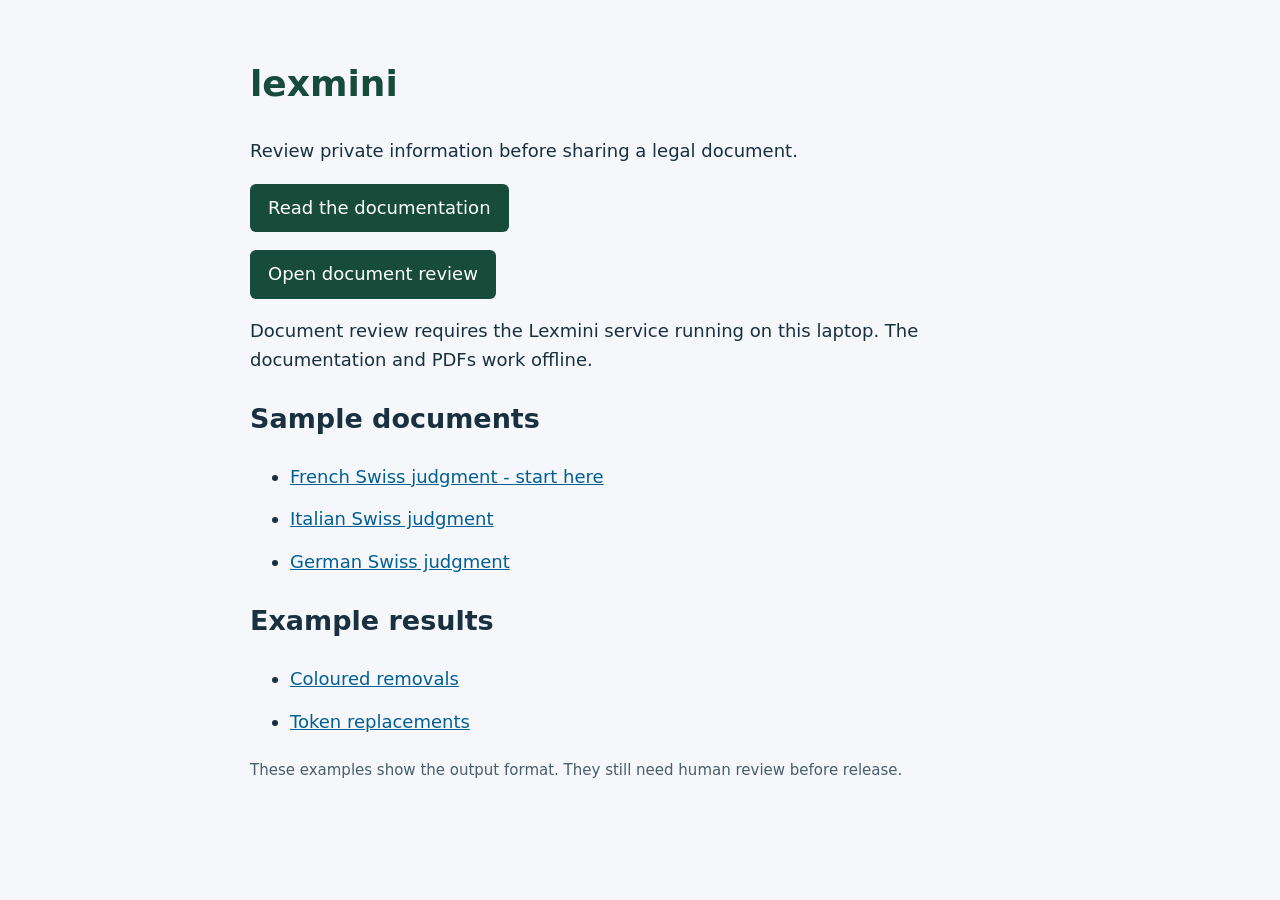
<file: START.html>
<!doctype html>
<html lang="en"><head><meta charset="utf-8"><meta name="viewport" content="width=device-width,initial-scale=1"><title>Lexmini</title>
<style>body{font:18px/1.6 system-ui,sans-serif;max-width:780px;margin:55px auto;padding:0 24px;color:#183040;background:#f5f7fa}h1{color:#174c3b}a{color:#005f94}li{margin:14px 0}.primary{display:inline-block;padding:10px 18px;background:#174c3b;color:white;border-radius:6px;text-decoration:none}small{color:#475e6c}</style></head>
<body><h1>lexmini</h1><p>Review private information before sharing a legal document.</p>
<p><a class="primary" href="extension/governance-guide.html">Read the documentation</a></p>
<p><a class="primary" href="http://127.0.0.1:8766/assets/review.html">Open document review</a></p>
<p>Document review requires the Lexmini service running on this laptop. The documentation and PDFs work offline.</p>
<h2>Sample documents</h2><ul>
<li><a href="PDFs/French - E-1088-2022.pdf">French Swiss judgment - start here</a></li>
<li><a href="PDFs/Italian - C-6081-2022.pdf">Italian Swiss judgment</a></li>
<li><a href="PDFs/German - A-1496-2019.pdf">German Swiss judgment</a></li></ul>
<h2>Example results</h2><ul>
<li><a href="PDFs/Reviewed examples/French - coloured removals.pdf">Coloured removals</a></li>
<li><a href="PDFs/Reviewed examples/French - token replacements.pdf">Token replacements</a></li></ul>
<p><small>These examples show the output format. They still need human review before release.</small></p>
</body></html>
</file>
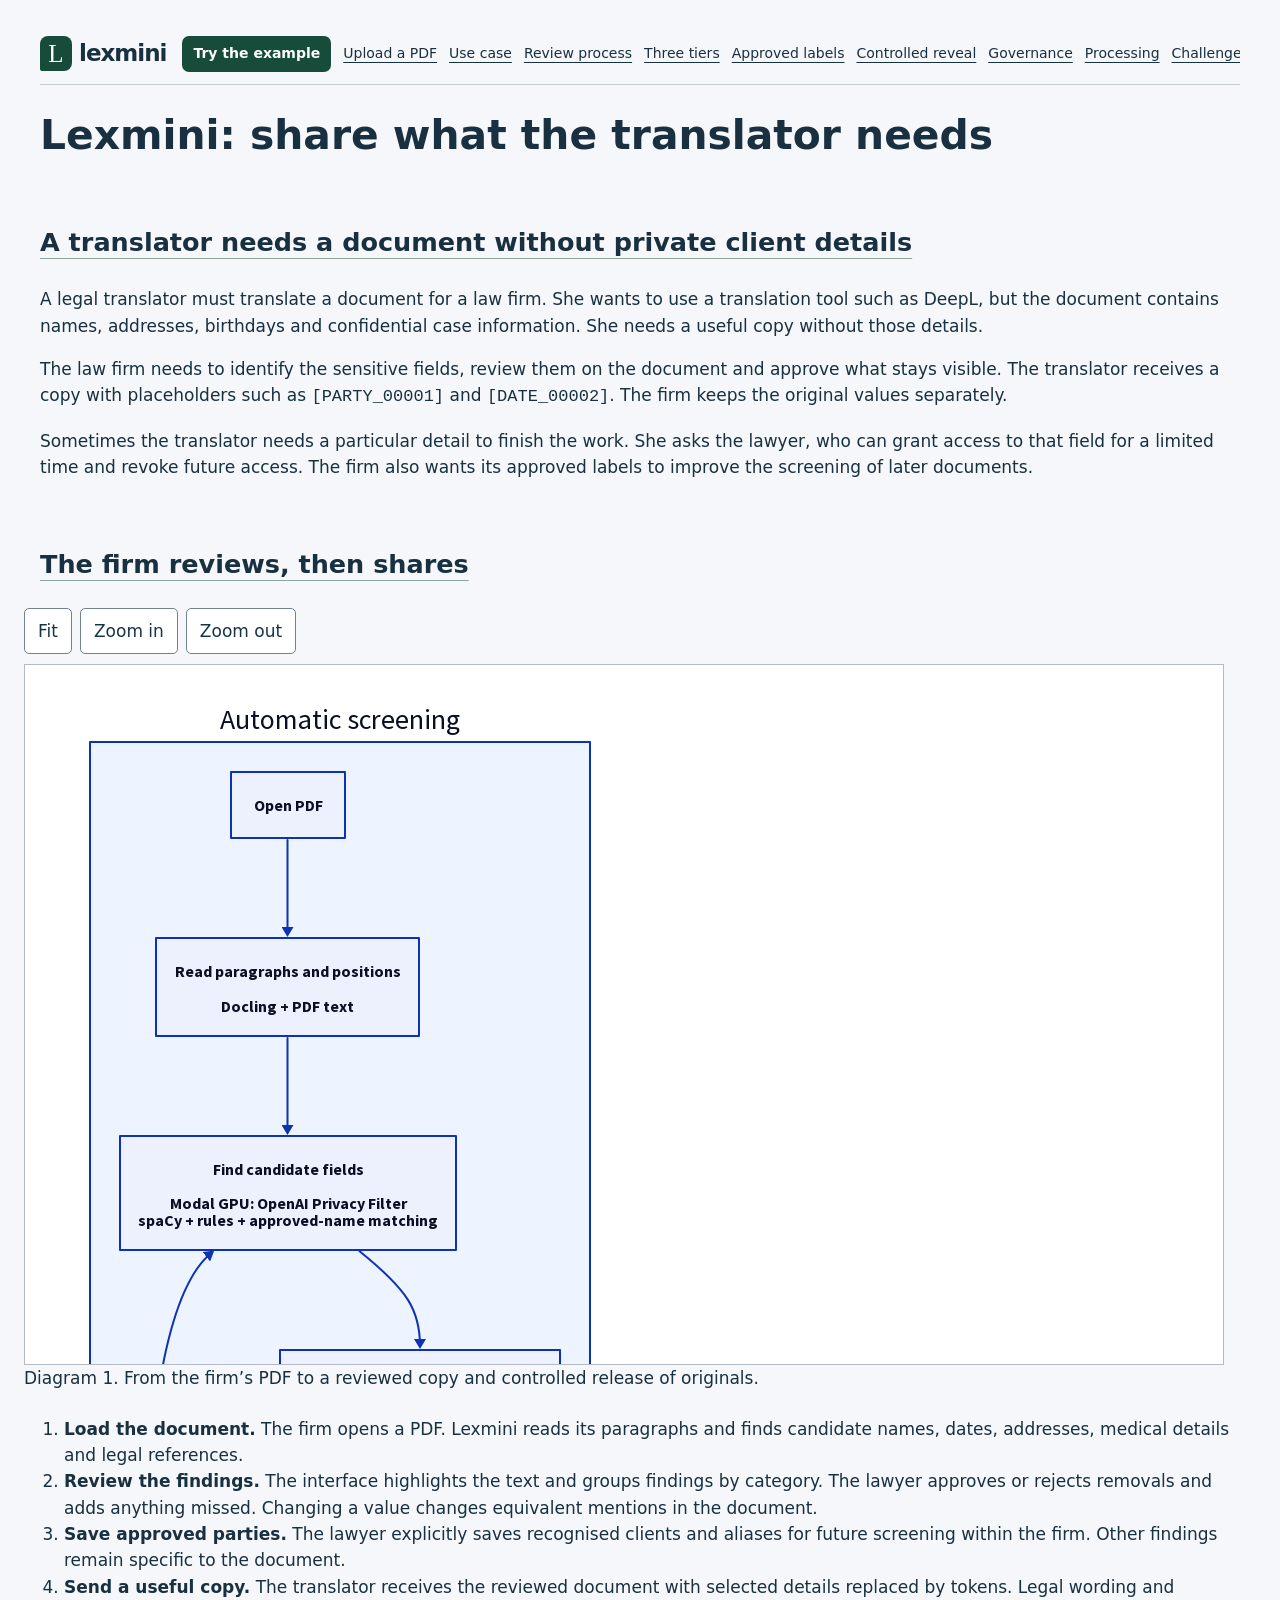
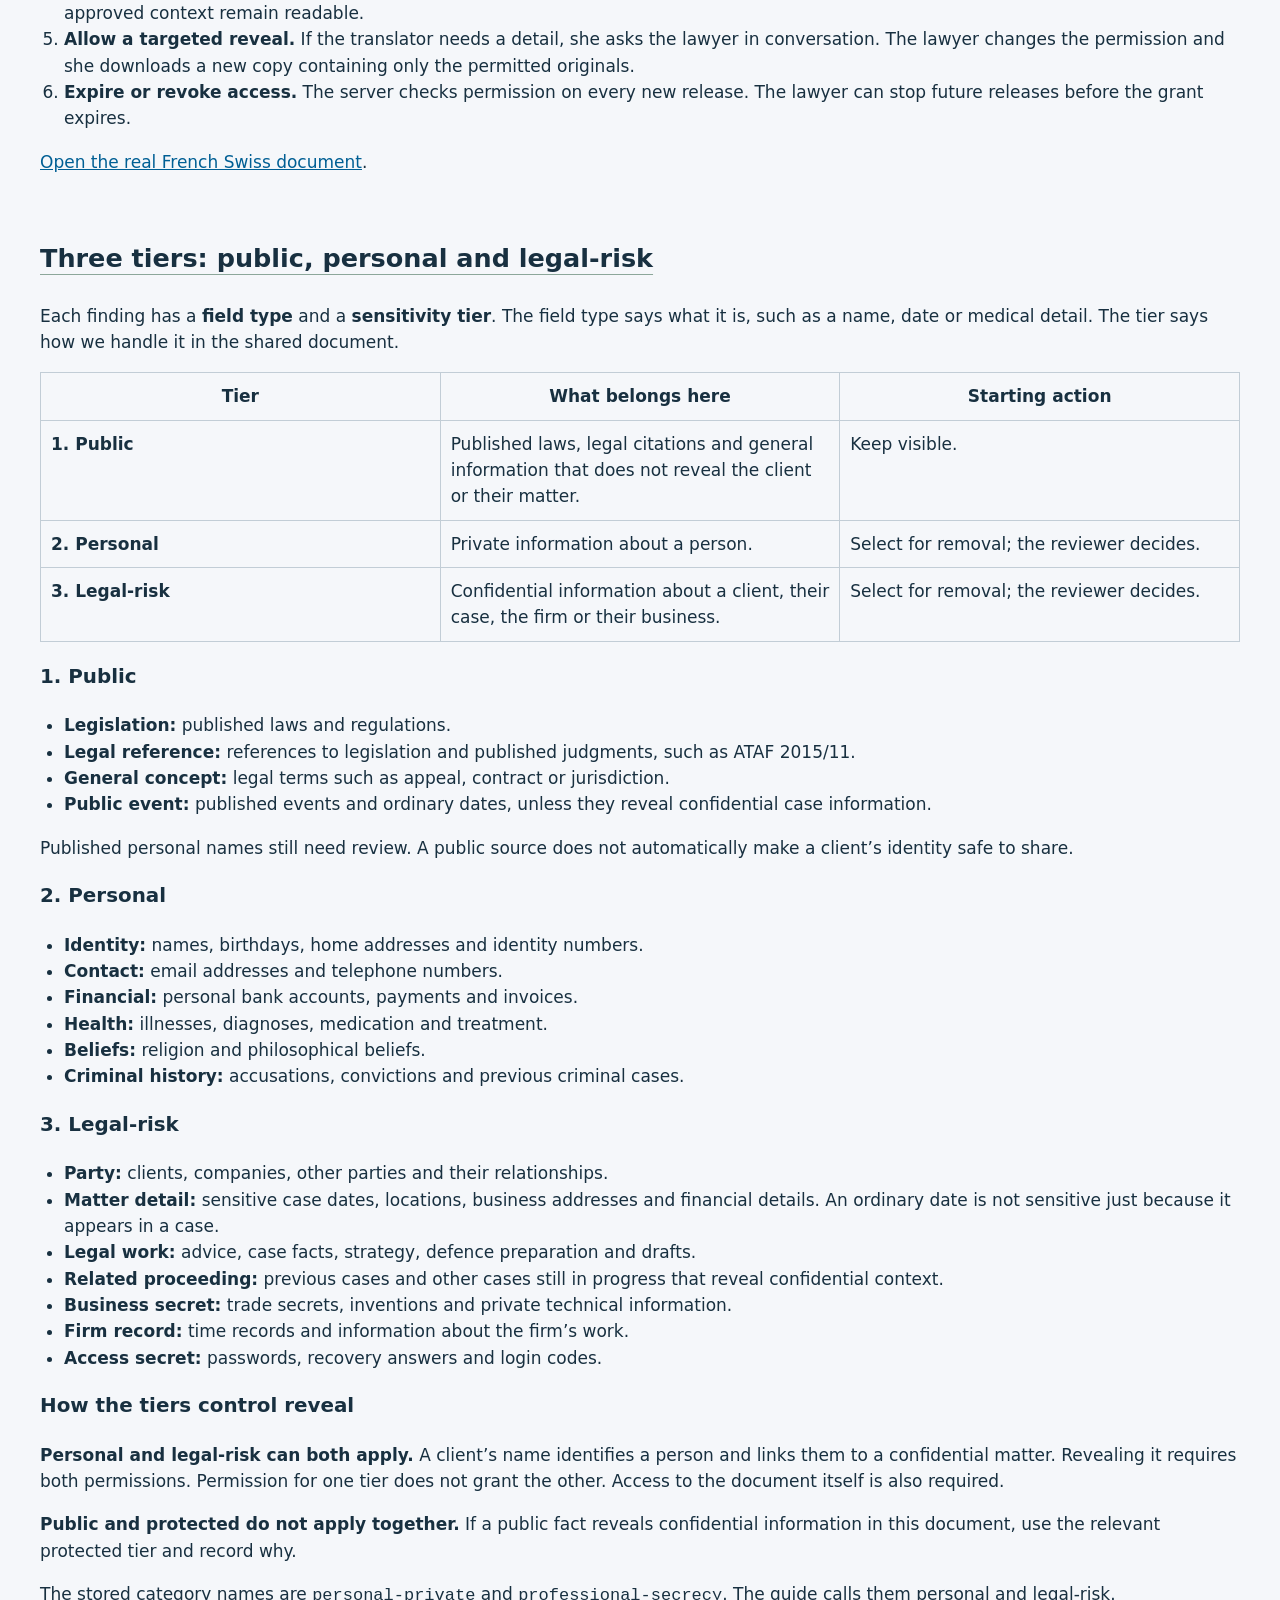
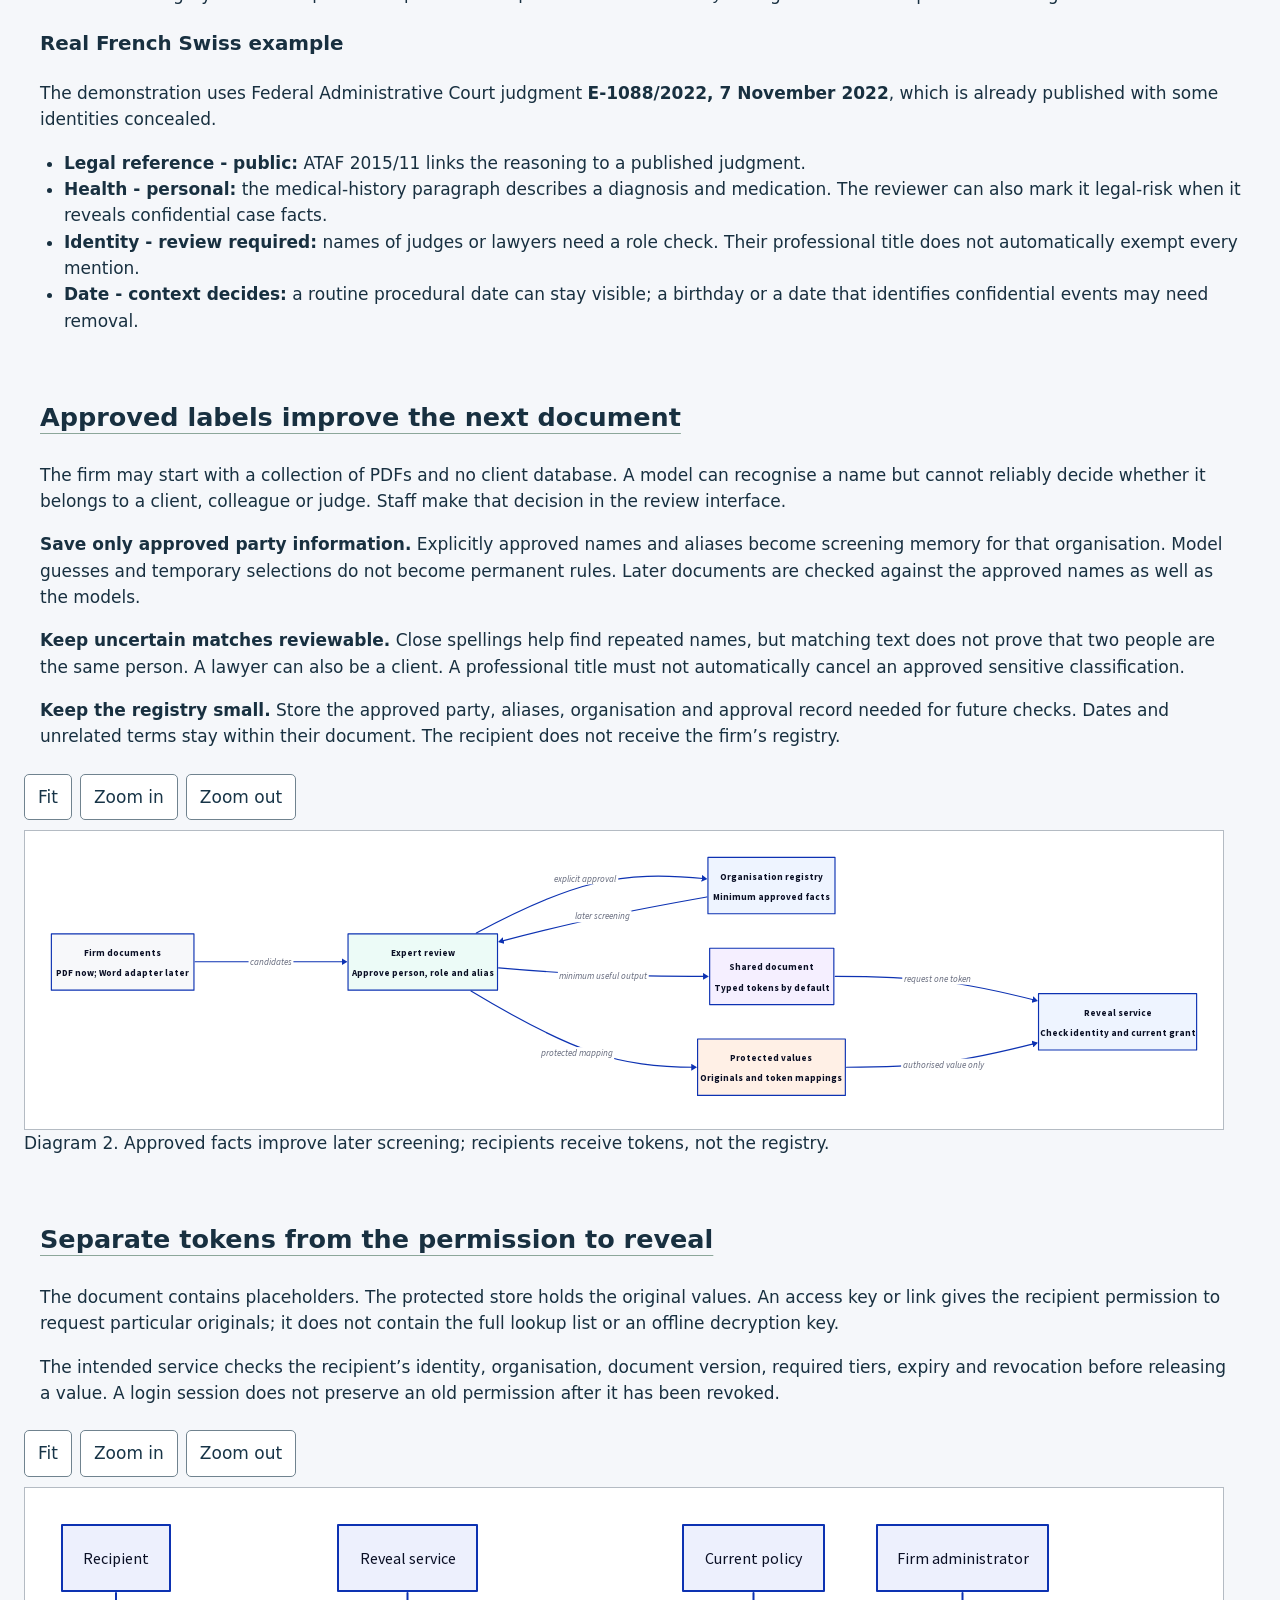
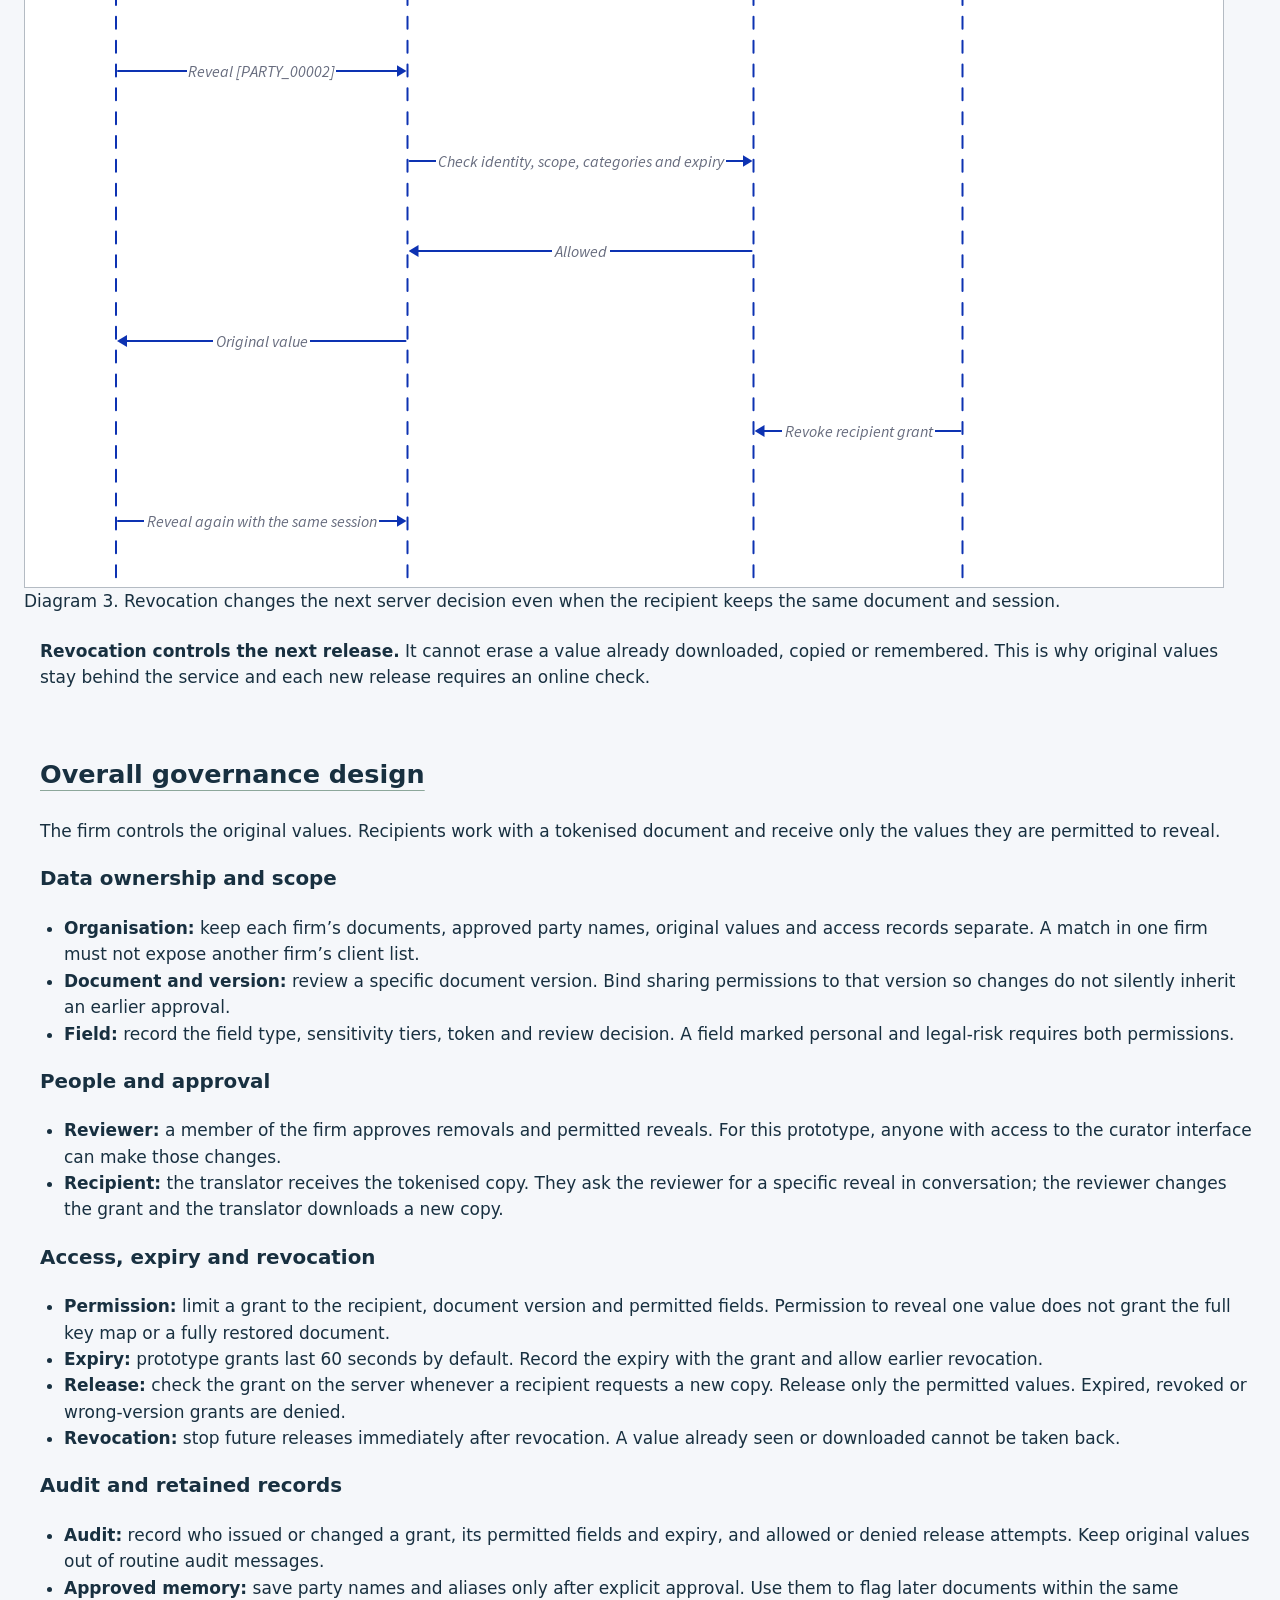
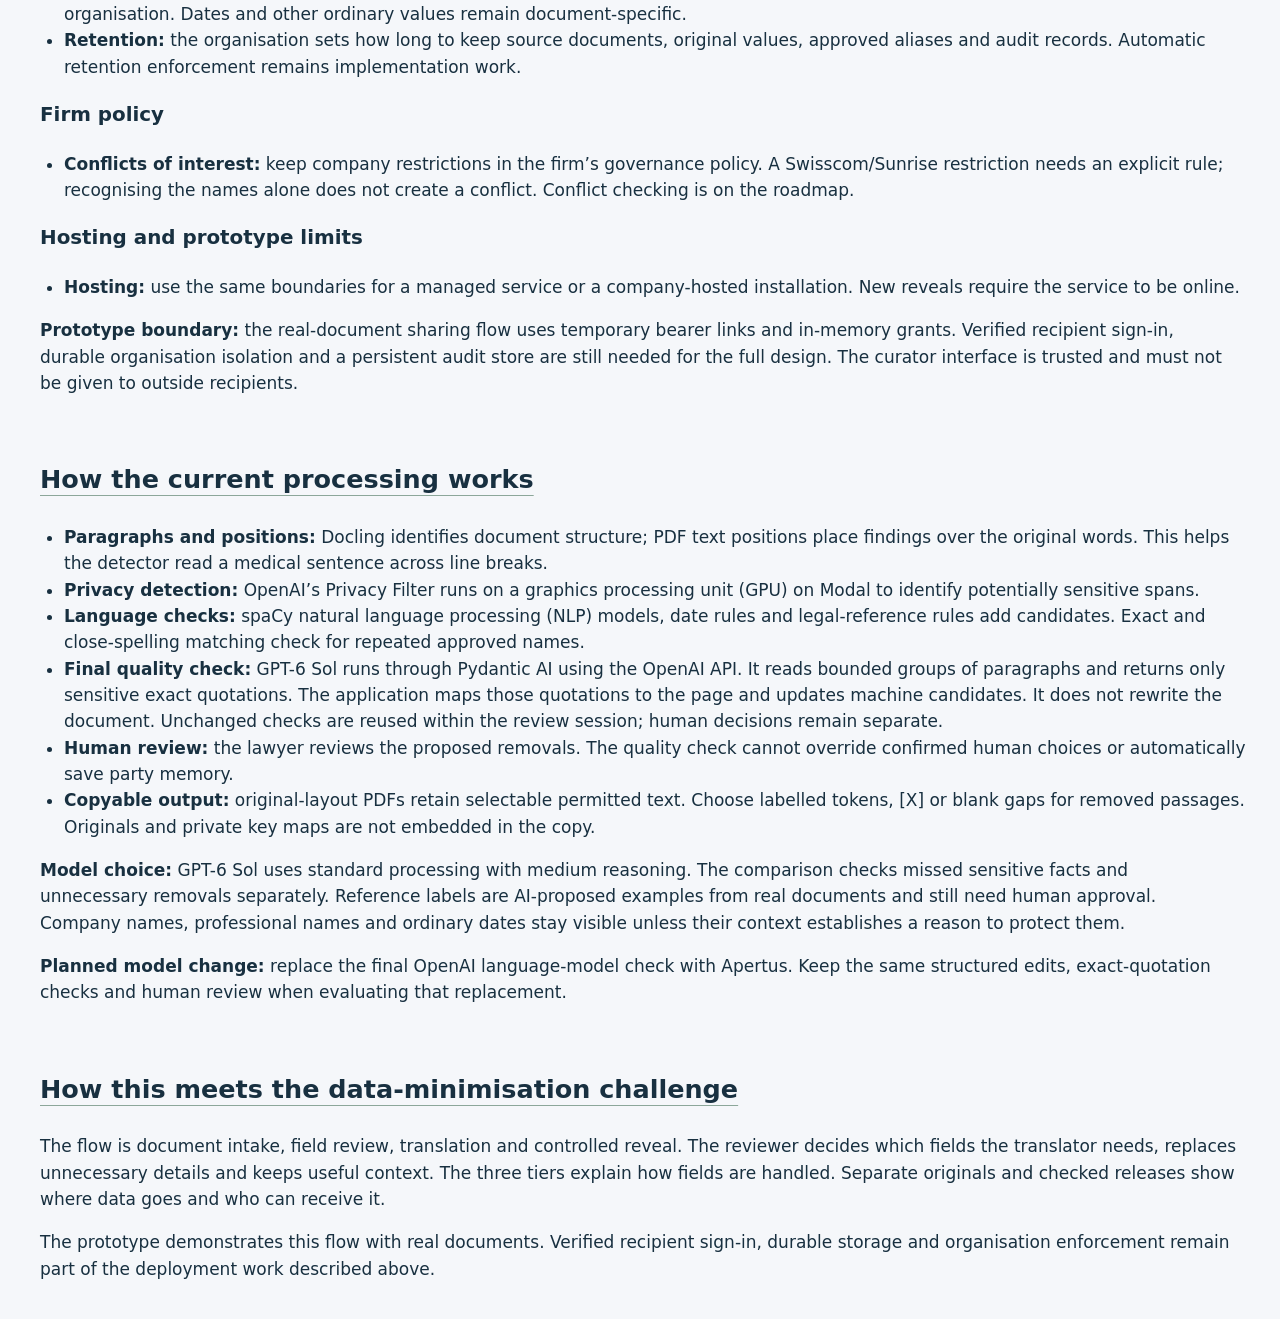
<file: extension/governance-guide.html>
<!DOCTYPE html>
<html xmlns="http://www.w3.org/1999/xhtml">
<head>
  <meta charset="utf-8" />
  <meta name="generator" content="pandoc" />
  <meta name="viewport" content="width=device-width, initial-scale=1.0, user-scalable=yes" />
  <title>Lexmini - token governance and track requirements</title>
  <style>
    /* Default styles provided by pandoc.
    ** See https://pandoc.org/MANUAL.html#variables-for-html for config info.
    */
    code{white-space: pre-wrap;}
    span.smallcaps{font-variant: small-caps;}
    div.columns{display: flex; gap: min(4vw, 1.5em);}
    div.column{flex: auto; overflow-x: auto;}
    div.hanging-indent{margin-left: 1.5em; text-indent: -1.5em;}
    /* The extra [class] is a hack that increases specificity enough to
       override a similar rule in reveal.js */
    ul.task-list[class]{list-style: none;}
    ul.task-list li input[type="checkbox"] {
      font-size: inherit;
      width: 0.8em;
      margin: 0 0.8em 0.2em -1.6em;
      vertical-align: middle;
    }
    .display.math{display: block; text-align: center; margin: 0.5rem auto;}
  </style>
  
<link rel="stylesheet" href="governance.css"><script defer src="governance-guide.js"></script></head>
<body>
<h1 id="lexmini-share-what-the-translator-needs">Lexmini: share what the
translator needs</h1>
<h2 id="a-translator-needs-a-document-without-private-client-details">A
translator needs a document without private client details</h2>
<p>A legal translator must translate a document for a law firm. She
wants to use a translation tool such as DeepL, but the document contains
names, addresses, birthdays and confidential case information. She needs
a useful copy without those details.</p>
<p>The law firm needs to identify the sensitive fields, review them on
the document and approve what stays visible. The translator receives a
copy with placeholders such as <code>[PARTY_00001]</code> and
<code>[DATE_00002]</code>. The firm keeps the original values
separately.</p>
<p>Sometimes the translator needs a particular detail to finish the
work. She asks the lawyer, who can grant access to that field for a
limited time and revoke future access. The firm also wants its approved
labels to improve the screening of later documents.</p>
<h2 id="the-firm-reviews-then-shares">The firm reviews, then shares</h2>
<figure class="d2-diagram">
<div>
<?xml version="1.0" encoding="utf-8"?>
<svg xmlns="http://www.w3.org/2000/svg" xmlns:xlink="http://www.w3.org/1999/xlink" preserveAspectRatio="xMinYMin meet" viewBox="0 0 835 2150">
<svg class="d2-1808019858 d2-svg" width="835" height="2150" viewBox="9 -45 835 2150">
<rect x="9.000000" y="-45.000000" width="835.000000" height="2150.000000" rx="0.000000" fill="#FFFFFF" class=" fill-N7" stroke-width="0" /><style type="text/css"><![CDATA[
.d2-1808019858 .text {
    font-family: "d2-1808019858-font-regular";
}
@font-face {
    font-family: d2-1808019858-font-regular;
    src: url("[data-uri]");
}
.d2-1808019858 .text-bold {
    font-family: "d2-1808019858-font-bold";
}
@font-face {
    font-family: d2-1808019858-font-bold;
    src: url("[data-uri]");
}
.d2-1808019858 .text-italic {
    font-family: "d2-1808019858-font-italic";
}
@font-face {
    font-family: d2-1808019858-font-italic;
    src: url("[data-uri]");
}]]></style><style type="text/css"><![CDATA[.shape {
  shape-rendering: geometricPrecision;
  stroke-linejoin: round;
}
.connection {
  stroke-linecap: round;
  stroke-linejoin: round;
}
.blend {
  mix-blend-mode: multiply;
  opacity: 0.5;
}

        .d2-1808019858 .fill-N1{fill:#0A0F25;}
        .d2-1808019858 .fill-N2{fill:#676C7E;}
        .d2-1808019858 .fill-N3{fill:#9499AB;}
        .d2-1808019858 .fill-N4{fill:#CFD2DD;}
        .d2-1808019858 .fill-N5{fill:#DEE1EB;}
        .d2-1808019858 .fill-N6{fill:#EEF1F8;}
        .d2-1808019858 .fill-N7{fill:#FFFFFF;}
        .d2-1808019858 .fill-B1{fill:#0D32B2;}
        .d2-1808019858 .fill-B2{fill:#0D32B2;}
        .d2-1808019858 .fill-B3{fill:#E3E9FD;}
        .d2-1808019858 .fill-B4{fill:#E3E9FD;}
        .d2-1808019858 .fill-B5{fill:#EDF0FD;}
        .d2-1808019858 .fill-B6{fill:#F7F8FE;}
        .d2-1808019858 .fill-AA2{fill:#4A6FF3;}
        .d2-1808019858 .fill-AA4{fill:#EDF0FD;}
        .d2-1808019858 .fill-AA5{fill:#F7F8FE;}
        .d2-1808019858 .fill-AB4{fill:#EDF0FD;}
        .d2-1808019858 .fill-AB5{fill:#F7F8FE;}
        .d2-1808019858 .stroke-N1{stroke:#0A0F25;}
        .d2-1808019858 .stroke-N2{stroke:#676C7E;}
        .d2-1808019858 .stroke-N3{stroke:#9499AB;}
        .d2-1808019858 .stroke-N4{stroke:#CFD2DD;}
        .d2-1808019858 .stroke-N5{stroke:#DEE1EB;}
        .d2-1808019858 .stroke-N6{stroke:#EEF1F8;}
        .d2-1808019858 .stroke-N7{stroke:#FFFFFF;}
        .d2-1808019858 .stroke-B1{stroke:#0D32B2;}
        .d2-1808019858 .stroke-B2{stroke:#0D32B2;}
        .d2-1808019858 .stroke-B3{stroke:#E3E9FD;}
        .d2-1808019858 .stroke-B4{stroke:#E3E9FD;}
        .d2-1808019858 .stroke-B5{stroke:#EDF0FD;}
        .d2-1808019858 .stroke-B6{stroke:#F7F8FE;}
        .d2-1808019858 .stroke-AA2{stroke:#4A6FF3;}
        .d2-1808019858 .stroke-AA4{stroke:#EDF0FD;}
        .d2-1808019858 .stroke-AA5{stroke:#F7F8FE;}
        .d2-1808019858 .stroke-AB4{stroke:#EDF0FD;}
        .d2-1808019858 .stroke-AB5{stroke:#F7F8FE;}
        .d2-1808019858 .background-color-N1{background-color:#0A0F25;}
        .d2-1808019858 .background-color-N2{background-color:#676C7E;}
        .d2-1808019858 .background-color-N3{background-color:#9499AB;}
        .d2-1808019858 .background-color-N4{background-color:#CFD2DD;}
        .d2-1808019858 .background-color-N5{background-color:#DEE1EB;}
        .d2-1808019858 .background-color-N6{background-color:#EEF1F8;}
        .d2-1808019858 .background-color-N7{background-color:#FFFFFF;}
        .d2-1808019858 .background-color-B1{background-color:#0D32B2;}
        .d2-1808019858 .background-color-B2{background-color:#0D32B2;}
        .d2-1808019858 .background-color-B3{background-color:#E3E9FD;}
        .d2-1808019858 .background-color-B4{background-color:#E3E9FD;}
        .d2-1808019858 .background-color-B5{background-color:#EDF0FD;}
        .d2-1808019858 .background-color-B6{background-color:#F7F8FE;}
        .d2-1808019858 .background-color-AA2{background-color:#4A6FF3;}
        .d2-1808019858 .background-color-AA4{background-color:#EDF0FD;}
        .d2-1808019858 .background-color-AA5{background-color:#F7F8FE;}
        .d2-1808019858 .background-color-AB4{background-color:#EDF0FD;}
        .d2-1808019858 .background-color-AB5{background-color:#F7F8FE;}
        .d2-1808019858 .color-N1{color:#0A0F25;}
        .d2-1808019858 .color-N2{color:#676C7E;}
        .d2-1808019858 .color-N3{color:#9499AB;}
        .d2-1808019858 .color-N4{color:#CFD2DD;}
        .d2-1808019858 .color-N5{color:#DEE1EB;}
        .d2-1808019858 .color-N6{color:#EEF1F8;}
        .d2-1808019858 .color-N7{color:#FFFFFF;}
        .d2-1808019858 .color-B1{color:#0D32B2;}
        .d2-1808019858 .color-B2{color:#0D32B2;}
        .d2-1808019858 .color-B3{color:#E3E9FD;}
        .d2-1808019858 .color-B4{color:#E3E9FD;}
        .d2-1808019858 .color-B5{color:#EDF0FD;}
        .d2-1808019858 .color-B6{color:#F7F8FE;}
        .d2-1808019858 .color-AA2{color:#4A6FF3;}
        .d2-1808019858 .color-AA4{color:#EDF0FD;}
        .d2-1808019858 .color-AA5{color:#F7F8FE;}
        .d2-1808019858 .color-AB4{color:#EDF0FD;}
        .d2-1808019858 .color-AB5{color:#F7F8FE;}.appendix text.text{fill:#0A0F25}.md{--color-fg-default:#0A0F25;--color-fg-muted:#676C7E;--color-fg-subtle:#9499AB;--color-canvas-default:#FFFFFF;--color-canvas-subtle:#EEF1F8;--color-border-default:#0D32B2;--color-border-muted:#0D32B2;--color-neutral-muted:#EEF1F8;--color-accent-fg:#0D32B2;--color-accent-emphasis:#0D32B2;--color-attention-subtle:#676C7E;--color-danger-fg:red;}.sketch-overlay-B1{fill:url(#streaks-darker-d2-1808019858);mix-blend-mode:lighten}.sketch-overlay-B2{fill:url(#streaks-darker-d2-1808019858);mix-blend-mode:lighten}.sketch-overlay-B3{fill:url(#streaks-bright-d2-1808019858);mix-blend-mode:darken}.sketch-overlay-B4{fill:url(#streaks-bright-d2-1808019858);mix-blend-mode:darken}.sketch-overlay-B5{fill:url(#streaks-bright-d2-1808019858);mix-blend-mode:darken}.sketch-overlay-B6{fill:url(#streaks-bright-d2-1808019858);mix-blend-mode:darken}.sketch-overlay-AA2{fill:url(#streaks-dark-d2-1808019858);mix-blend-mode:overlay}.sketch-overlay-AA4{fill:url(#streaks-bright-d2-1808019858);mix-blend-mode:darken}.sketch-overlay-AA5{fill:url(#streaks-bright-d2-1808019858);mix-blend-mode:darken}.sketch-overlay-AB4{fill:url(#streaks-bright-d2-1808019858);mix-blend-mode:darken}.sketch-overlay-AB5{fill:url(#streaks-bright-d2-1808019858);mix-blend-mode:darken}.sketch-overlay-N1{fill:url(#streaks-darker-d2-1808019858);mix-blend-mode:lighten}.sketch-overlay-N2{fill:url(#streaks-dark-d2-1808019858);mix-blend-mode:overlay}.sketch-overlay-N3{fill:url(#streaks-normal-d2-1808019858);mix-blend-mode:color-burn}.sketch-overlay-N4{fill:url(#streaks-normal-d2-1808019858);mix-blend-mode:color-burn}.sketch-overlay-N5{fill:url(#streaks-bright-d2-1808019858);mix-blend-mode:darken}.sketch-overlay-N6{fill:url(#streaks-bright-d2-1808019858);mix-blend-mode:darken}.sketch-overlay-N7{fill:url(#streaks-bright-d2-1808019858);mix-blend-mode:darken}.light-code{display: block}.dark-code{display: none}]]></style><g class="c2NyZWVu"><g class="shape" ><rect x="62.000000" y="20.000000" width="500.000000" height="752.000000" stroke="#0D32B2" fill="#eef4ff" class=" stroke-B1" style="stroke-width:2;" /></g><text x="312.000000" y="7.000000" fill="#0A0F25" class="text fill-N1" style="text-anchor:middle;font-size:28px">Automatic
screening</text></g><g class="cmV2aWV3"><g class="shape" ><rect x="274.000000" y="913.000000" width="237.000000" height="114.000000" stroke="#0D32B2" fill="#ecfbf7" class=" stroke-B1" style="stroke-width:2;" /></g><text x="392.500000" y="951.500000" fill="#0A0F25" class="text-bold fill-N1" style="text-anchor:middle;font-size:16px"><tspan x="392.500000" dy="0.000000">Law
firm reviews</tspan><tspan x="392.500000" dy="17.250000">
</tspan><tspan x="392.500000" dy="17.250000">Approve or reject
removals</tspan><tspan x="392.500000" dy="17.250000">Add missed
fields</tspan></text></g><g class="bWVtb3J5"><g class="shape" ><rect x="34.000000" y="1148.000000" width="274.000000" height="98.000000" stroke="#0D32B2" fill="#ecfbf7" class=" stroke-B1" style="stroke-width:2;" /></g><text x="171.000000" y="1186.500000" fill="#0A0F25" class="text-bold fill-N1" style="text-anchor:middle;font-size:16px"><tspan x="171.000000" dy="0.000000">Firm's
approved party names</tspan><tspan x="171.000000" dy="17.666667">
</tspan><tspan x="171.000000" dy="17.666667">Save only after explicit
approval</tspan></text></g><g class="Y29weQ=="><g class="shape" ><rect x="510.000000" y="1148.000000" width="309.000000" height="98.000000" stroke="#0D32B2" fill="#f5efff" class=" stroke-B1" style="stroke-width:2;" /></g><text x="664.500000" y="1186.500000" fill="#0A0F25" class="text-bold fill-N1" style="text-anchor:middle;font-size:16px"><tspan x="664.500000" dy="0.000000">Translator's
copy</tspan><tspan x="664.500000" dy="17.666667">
</tspan><tspan x="664.500000" dy="17.666667">Selected originals replaced
by
tokens</tspan></text></g><g class="dmF1bHQ="><g class="shape" ><rect x="233.000000" y="1544.000000" width="241.000000" height="98.000000" stroke="#0D32B2" fill="#fff0e6" class=" stroke-B1" style="stroke-width:2;" /></g><text x="353.500000" y="1582.500000" fill="#0A0F25" class="text-bold fill-N1" style="text-anchor:middle;font-size:16px"><tspan x="353.500000" dy="0.000000">Separate
protected store</tspan><tspan x="353.500000" dy="17.666667">
</tspan><tspan x="353.500000" dy="17.666667">Tokens mapped to
originals</tspan></text></g><g class="cmVxdWVzdA=="><g class="shape" ><rect x="556.000000" y="1346.000000" width="217.000000" height="98.000000" stroke="#0D32B2" fill="#f7f8fa" class=" stroke-B1" style="stroke-width:2;" /></g><text x="664.500000" y="1384.500000" fill="#0A0F25" class="text-bold fill-N1" style="text-anchor:middle;font-size:16px"><tspan x="664.500000" dy="0.000000">Translator
asks lawyer</tspan><tspan x="664.500000" dy="17.666667">
</tspan><tspan x="664.500000" dy="17.666667">Request a specific
detail</tspan></text></g><g class="Z3JhbnQ="><g class="shape" ><rect x="534.000000" y="1544.000000" width="261.000000" height="98.000000" stroke="#0D32B2" fill="#ecfbf7" class=" stroke-B1" style="stroke-width:2;" /></g><text x="664.500000" y="1582.500000" fill="#0A0F25" class="text-bold fill-N1" style="text-anchor:middle;font-size:16px"><tspan x="664.500000" dy="0.000000">Lawyer
permits selected fields</tspan><tspan x="664.500000" dy="17.666667">
</tspan><tspan x="664.500000" dy="17.666667">Set expiry; revoke at any
time</tspan></text></g><g class="Z2F0ZQ=="><g class="shape" ><rect x="319.000000" y="1763.000000" width="259.000000" height="98.000000" stroke="#0D32B2" fill="#eef4ff" class=" stroke-B1" style="stroke-width:2;" /></g><text x="448.500000" y="1801.500000" fill="#0A0F25" class="text-bold fill-N1" style="text-anchor:middle;font-size:16px"><tspan x="448.500000" dy="0.000000">Check
current permission</tspan><tspan x="448.500000" dy="17.666667">
</tspan><tspan x="448.500000" dy="17.666667">Every new download or
reveal</tspan></text></g><g class="YWxsb3dlZA=="><g class="shape" ><rect x="521.000000" y="1982.000000" width="260.000000" height="98.000000" stroke="#0D32B2" fill="#f5efff" class=" stroke-B1" style="stroke-width:2;" /></g><text x="651.000000" y="2020.500000" fill="#0A0F25" class="text-bold fill-N1" style="text-anchor:middle;font-size:16px"><tspan x="651.000000" dy="0.000000">Valid
grant</tspan><tspan x="651.000000" dy="17.666667">
</tspan><tspan x="651.000000" dy="17.666667">Release permitted values
only</tspan></text></g><g class="ZGVuaWVk"><g class="shape" ><rect x="275.000000" y="1982.000000" width="186.000000" height="98.000000" stroke="#0D32B2" fill="#fde8d7" class=" stroke-B1" style="stroke-width:2;" /></g><text x="368.000000" y="2020.500000" fill="#0A0F25" class="text-bold fill-N1" style="text-anchor:middle;font-size:16px"><tspan x="368.000000" dy="0.000000">Expired
or revoked</tspan><tspan x="368.000000" dy="17.666667">
</tspan><tspan x="368.000000" dy="17.666667">Release no
originals</tspan></text></g><g class="c2NyZWVuLnVwbG9hZA=="><g class="shape" ><rect x="203.000000" y="50.000000" width="114.000000" height="66.000000" stroke="#0D32B2" fill="#EDF0FD" class=" stroke-B1 fill-B5" style="stroke-width:2;" /></g><text x="260.000000" y="88.500000" fill="#0A0F25" class="text-bold fill-N1" style="text-anchor:middle;font-size:16px">Open
PDF</text></g><g class="c2NyZWVuLmxheW91dA=="><g class="shape" ><rect x="128.000000" y="216.000000" width="263.000000" height="98.000000" stroke="#0D32B2" fill="#EDF0FD" class=" stroke-B1 fill-B5" style="stroke-width:2;" /></g><text x="259.500000" y="254.500000" fill="#0A0F25" class="text-bold fill-N1" style="text-anchor:middle;font-size:16px"><tspan x="259.500000" dy="0.000000">Read
paragraphs and positions</tspan><tspan x="259.500000" dy="17.666667">
</tspan><tspan x="259.500000" dy="17.666667">Docling + PDF
text</tspan></text></g><g class="c2NyZWVuLmRldGVjdA=="><g class="shape" ><rect x="92.000000" y="414.000000" width="336.000000" height="114.000000" stroke="#0D32B2" fill="#EDF0FD" class=" stroke-B1 fill-B5" style="stroke-width:2;" /></g><text x="260.000000" y="452.500000" fill="#0A0F25" class="text-bold fill-N1" style="text-anchor:middle;font-size:16px"><tspan x="260.000000" dy="0.000000">Find
candidate fields</tspan><tspan x="260.000000" dy="17.250000">
</tspan><tspan x="260.000000" dy="17.250000">Modal GPU: OpenAI Privacy
Filter</tspan><tspan x="260.000000" dy="17.250000">spaCy + rules +
approved-name
matching</tspan></text></g><g class="c2NyZWVuLmNoZWNr"><g class="shape" ><rect x="252.000000" y="628.000000" width="280.000000" height="114.000000" stroke="#0D32B2" fill="#EDF0FD" class=" stroke-B1 fill-B5" style="stroke-width:2;" /></g><text x="392.000000" y="666.500000" fill="#0A0F25" class="text-bold fill-N1" style="text-anchor:middle;font-size:16px"><tspan x="392.000000" dy="0.000000">Check
categories and missed text</tspan><tspan x="392.000000" dy="17.250000">
</tspan><tspan x="392.000000" dy="17.250000">GPT-6 Sol via Pydantic
AI</tspan><tspan x="392.000000" dy="17.250000">Planned replacement:
Apertus</tspan></text></g><g class="c2NyZWVuLih1cGxvYWQgLSZndDsgbGF5b3V0KVswXQ=="><marker id="mk-d2-1808019858-3488378134" markerWidth="10.000000" markerHeight="12.000000" refX="7.000000" refY="6.000000" viewBox="0.000000 0.000000 10.000000 12.000000" orient="auto" markerUnits="userSpaceOnUse">
<polygon points="0.000000,0.000000 10.000000,6.000000 0.000000,12.000000" fill="#0D32B2" class="connection fill-B1" stroke-width="2" />
</marker><path d="M 259.500000 118.000000 C 259.500000 156.000000 259.500000 176.000000 259.500000 212.000000" stroke="#0D32B2" fill="none" class="connection stroke-B1" style="stroke-width:2;" marker-end="url(#mk-d2-1808019858-3488378134)" mask="url(#d2-1808019858)" /></g><g class="c2NyZWVuLihsYXlvdXQgLSZndDsgZGV0ZWN0KVswXQ=="><path d="M 259.500000 316.000000 C 259.500000 354.000000 259.500000 374.000000 259.500000 410.000000" stroke="#0D32B2" fill="none" class="connection stroke-B1" style="stroke-width:2;" marker-end="url(#mk-d2-1808019858-3488378134)" mask="url(#d2-1808019858)" /></g><g class="c2NyZWVuLihkZXRlY3QgLSZndDsgY2hlY2spWzBd"><path d="M 331.556826 529.255505 C 379.600006 568.000000 392.000000 588.000000 392.000000 624.000000" stroke="#0D32B2" fill="none" class="connection stroke-B1" style="stroke-width:2;" marker-end="url(#mk-d2-1808019858-3488378134)" mask="url(#d2-1808019858)" /></g><g class="KHNjcmVlbi5jaGVjayAtJmd0OyByZXZpZXcpWzBd"><path d="M 392.000000 744.000000 C 392.000000 782.000000 392.000000 864.700012 392.000000 909.500000" stroke="#0D32B2" fill="none" class="connection stroke-B1" style="stroke-width:2;" marker-end="url(#mk-d2-1808019858-3488378134)" mask="url(#d2-1808019858)" /></g><g class="KHJldmlldyAtJmd0OyBtZW1vcnkpWzBd"><path d="M 306.344439 1027.622104 C 236.000000 1075.300049 212.800003 1099.699951 193.568393 1144.820306" stroke="#0D32B2" fill="none" class="connection stroke-B1" style="stroke-width:2;" marker-end="url(#mk-d2-1808019858-3488378134)" mask="url(#d2-1808019858)" /><text x="236.000000" y="1081.000000" fill="#676C7E" class="text-italic fill-N2" style="text-anchor:middle;font-size:16px">Save
approved
parties</text></g><g class="KG1lbW9yeSAtJmd0OyBzY3JlZW4uZGV0ZWN0KVswXQ=="><path d="M 149.215772 1146.660167 C 129.199005 1099.699951 124.000000 1064.000000 124.000000 1028.750000 C 124.000000 993.500000 124.000000 946.500000 124.000000 911.250000 C 124.000000 876.000000 124.000000 840.400024 124.000000 822.250000 C 124.000000 804.099976 124.000000 770.599976 124.000000 738.500000 C 124.000000 706.400024 136.600006 568.000000 183.866845 530.486632" stroke="#0D32B2" fill="none" class="connection stroke-B1" style="stroke-width:2;" marker-end="url(#mk-d2-1808019858-3488378134)" mask="url(#d2-1808019858)" /><text x="124.500000" y="834.000000" fill="#676C7E" class="text-italic fill-N2" style="text-anchor:middle;font-size:16px">Later
documents</text></g><g class="KHJldmlldyAtJmd0OyBjb3B5KVswXQ=="><path d="M 513.334657 1021.892270 C 633.900024 1074.218994 664.500000 1099.699951 664.500000 1144.500000" stroke="#0D32B2" fill="none" class="connection stroke-B1" style="stroke-width:2;" marker-end="url(#mk-d2-1808019858-3488378134)" mask="url(#d2-1808019858)" /></g><g class="KHJldmlldyAtJmd0OyB2YXVsdClbMF0="><path d="M 372.876899 1028.400459 C 357.500000 1075.300049 353.500000 1109.400024 353.500000 1142.250000 C 353.500000 1175.099976 353.500000 1216.800049 353.500000 1246.500000 C 353.500000 1276.199951 353.500000 1315.800049 353.500000 1345.500000 C 353.500000 1375.199951 353.500000 1504.000000 353.500000 1540.000000" stroke="#0D32B2" fill="none" class="connection stroke-B1" style="stroke-width:2;" marker-end="url(#mk-d2-1808019858-3488378134)" mask="url(#d2-1808019858)" /></g><g class="KGNvcHkgLSZndDsgcmVxdWVzdClbMF0="><path d="M 664.500000 1248.000000 C 664.500000 1286.000000 664.500000 1306.000000 664.500000 1342.000000" stroke="#0D32B2" fill="none" class="connection stroke-B1" style="stroke-width:2;" marker-end="url(#mk-d2-1808019858-3488378134)" mask="url(#d2-1808019858)" /></g><g class="KHJlcXVlc3QgLSZndDsgZ3JhbnQpWzBd"><path d="M 664.500000 1446.000000 C 664.500000 1484.000000 664.500000 1504.000000 664.500000 1540.000000" stroke="#0D32B2" fill="none" class="connection stroke-B1" style="stroke-width:2;" marker-end="url(#mk-d2-1808019858-3488378134)" mask="url(#d2-1808019858)" /></g><g class="KGdyYW50IC0mZ3Q7IGdhdGUpWzBd"><path d="M 664.500000 1643.500000 C 664.500000 1690.300049 640.700012 1714.699951 549.059581 1761.675339" stroke="#0D32B2" fill="none" class="connection stroke-B1" style="stroke-width:2;" marker-end="url(#mk-d2-1808019858-3488378134)" mask="url(#d2-1808019858)" /></g><g class="KHZhdWx0IC0mZ3Q7IGdhdGUpWzBd"><path d="M 353.500000 1643.500000 C 353.500000 1690.300049 363.899994 1714.699951 402.905065 1760.455939" stroke="#0D32B2" fill="none" class="connection stroke-B1" style="stroke-width:2;" marker-end="url(#mk-d2-1808019858-3488378134)" mask="url(#d2-1808019858)" /><text x="362.000000" y="1715.000000" fill="#676C7E" class="text-italic fill-N2" style="text-anchor:middle;font-size:16px">Originals
stay
separate</text></g><g class="KGdhdGUgLSZndDsgZGVuaWVkKVswXQ=="><path d="M 410.329990 1862.122060 C 376.299988 1909.300049 367.500000 1933.699951 367.500000 1978.500000" stroke="#0D32B2" fill="none" class="connection stroke-B1" style="stroke-width:2;" marker-end="url(#mk-d2-1808019858-3488378134)" mask="url(#d2-1808019858)" /><text x="373.500000" y="1922.000000" fill="#676C7E" class="text-italic fill-N2" style="text-anchor:middle;font-size:16px">Denied</text></g><g class="KGdhdGUgLSZndDsgYWxsb3dlZClbMF0="><path d="M 540.256390 1861.456606 C 628.099976 1909.300049 650.500000 1933.699951 650.500000 1978.500000" stroke="#0D32B2" fill="none" class="connection stroke-B1" style="stroke-width:2;" marker-end="url(#mk-d2-1808019858-3488378134)" mask="url(#d2-1808019858)" /><text x="619.000000" y="1910.000000" fill="#676C7E" class="text-italic fill-N2" style="text-anchor:middle;font-size:16px">Allowed</text></g><mask id="d2-1808019858" maskUnits="userSpaceOnUse" x="9" y="-45" width="835" height="2150">
<rect x="9" y="-45" width="835" height="2150" fill="white"></rect>
<rect x="160.000000" y="1065.000000" width="152" height="21" fill="black"></rect>
<rect x="67.000000" y="818.000000" width="115" height="21" fill="black"></rect>
<rect x="284.000000" y="1699.000000" width="156" height="21" fill="black"></rect>
<rect x="348.000000" y="1906.000000" width="51" height="21" fill="black"></rect>
<rect x="590.000000" y="1894.000000" width="58" height="21" fill="black"></rect>
</mask>
</svg>
</svg>
</div>
<figcaption>
Diagram 1. From the firm’s PDF to a reviewed copy and controlled release
of originals.
</figcaption>
</figure>
<ol type="1">
<li><strong>Load the document.</strong> The firm opens a PDF. Lexmini
reads its paragraphs and finds candidate names, dates, addresses,
medical details and legal references.</li>
<li><strong>Review the findings.</strong> The interface highlights the
text and groups findings by category. The lawyer approves or rejects
removals and adds anything missed. Changing a value changes equivalent
mentions in the document.</li>
<li><strong>Save approved parties.</strong> The lawyer explicitly saves
recognised clients and aliases for future screening within the firm.
Other findings remain specific to the document.</li>
<li><strong>Send a useful copy.</strong> The translator receives the
reviewed document with selected details replaced by tokens. Legal
wording and approved context remain readable.</li>
<li><strong>Allow a targeted reveal.</strong> If the translator needs a
detail, she asks the lawyer in conversation. The lawyer changes the
permission and she downloads a new copy containing only the permitted
originals.</li>
<li><strong>Expire or revoke access.</strong> The server checks
permission on every new release. The lawyer can stop future releases
before the grant expires.</li>
</ol>
<p><a
href="review.html?quality=CH_BVGE_001_E-1088-2022_2022-11-07">Open
the real French Swiss document</a>.</p>
<h2 id="three-tiers-public-personal-and-legal-risk">Three tiers: public,
personal and legal-risk</h2>
<p>Each finding has a <strong>field type</strong> and a
<strong>sensitivity tier</strong>. The field type says what it is, such
as a name, date or medical detail. The tier says how we handle it in the
shared document.</p>
<table>
<colgroup>
<col style="width: 33%" />
<col style="width: 33%" />
<col style="width: 33%" />
</colgroup>
<thead>
<tr>
<th>Tier</th>
<th>What belongs here</th>
<th>Starting action</th>
</tr>
</thead>
<tbody>
<tr>
<td><strong>1. Public</strong></td>
<td>Published laws, legal citations and general information that does
not reveal the client or their matter.</td>
<td>Keep visible.</td>
</tr>
<tr>
<td><strong>2. Personal</strong></td>
<td>Private information about a person.</td>
<td>Select for removal; the reviewer decides.</td>
</tr>
<tr>
<td><strong>3. Legal-risk</strong></td>
<td>Confidential information about a client, their case, the firm or
their business.</td>
<td>Select for removal; the reviewer decides.</td>
</tr>
</tbody>
</table>
<h3 id="public">1. Public</h3>
<ul>
<li><strong>Legislation:</strong> published laws and regulations.</li>
<li><strong>Legal reference:</strong> references to legislation and
published judgments, such as ATAF 2015/11.</li>
<li><strong>General concept:</strong> legal terms such as appeal,
contract or jurisdiction.</li>
<li><strong>Public event:</strong> published events and ordinary dates,
unless they reveal confidential case information.</li>
</ul>
<p>Published personal names still need review. A public source does not
automatically make a client’s identity safe to share.</p>
<h3 id="personal">2. Personal</h3>
<ul>
<li><strong>Identity:</strong> names, birthdays, home addresses and
identity numbers.</li>
<li><strong>Contact:</strong> email addresses and telephone
numbers.</li>
<li><strong>Financial:</strong> personal bank accounts, payments and
invoices.</li>
<li><strong>Health:</strong> illnesses, diagnoses, medication and
treatment.</li>
<li><strong>Beliefs:</strong> religion and philosophical beliefs.</li>
<li><strong>Criminal history:</strong> accusations, convictions and
previous criminal cases.</li>
</ul>
<h3 id="legal-risk">3. Legal-risk</h3>
<ul>
<li><strong>Party:</strong> clients, companies, other parties and their
relationships.</li>
<li><strong>Matter detail:</strong> sensitive case dates, locations,
business addresses and financial details. An ordinary date is not
sensitive just because it appears in a case.</li>
<li><strong>Legal work:</strong> advice, case facts, strategy, defence
preparation and drafts.</li>
<li><strong>Related proceeding:</strong> previous cases and other cases
still in progress that reveal confidential context.</li>
<li><strong>Business secret:</strong> trade secrets, inventions and
private technical information.</li>
<li><strong>Firm record:</strong> time records and information about the
firm’s work.</li>
<li><strong>Access secret:</strong> passwords, recovery answers and
login codes.</li>
</ul>
<h3 id="how-the-tiers-control-reveal">How the tiers control reveal</h3>
<p><strong>Personal and legal-risk can both apply.</strong> A client’s
name identifies a person and links them to a confidential matter.
Revealing it requires both permissions. Permission for one tier does not
grant the other. Access to the document itself is also required.</p>
<p><strong>Public and protected do not apply together.</strong> If a
public fact reveals confidential information in this document, use the
relevant protected tier and record why.</p>
<p>The stored category names are <code>personal-private</code> and
<code>professional-secrecy</code>. The guide calls them personal and
legal-risk.</p>
<h3 id="real-french-swiss-example">Real French Swiss example</h3>
<p>The demonstration uses Federal Administrative Court judgment
<strong>E-1088/2022, 7 November 2022</strong>, which is already
published with some identities concealed.</p>
<ul>
<li><strong>Legal reference - public:</strong> ATAF 2015/11 links the
reasoning to a published judgment.</li>
<li><strong>Health - personal:</strong> the medical-history paragraph
describes a diagnosis and medication. The reviewer can also mark it
legal-risk when it reveals confidential case facts.</li>
<li><strong>Identity - review required:</strong> names of judges or
lawyers need a role check. Their professional title does not
automatically exempt every mention.</li>
<li><strong>Date - context decides:</strong> a routine procedural date
can stay visible; a birthday or a date that identifies confidential
events may need removal.</li>
</ul>
<h2 id="approved-labels-improve-the-next-document">Approved labels
improve the next document</h2>
<p>The firm may start with a collection of PDFs and no client database.
A model can recognise a name but cannot reliably decide whether it
belongs to a client, colleague or judge. Staff make that decision in the
review interface.</p>
<p><strong>Save only approved party information.</strong> Explicitly
approved names and aliases become screening memory for that
organisation. Model guesses and temporary selections do not become
permanent rules. Later documents are checked against the approved names
as well as the models.</p>
<p><strong>Keep uncertain matches reviewable.</strong> Close spellings
help find repeated names, but matching text does not prove that two
people are the same person. A lawyer can also be a client. A
professional title must not automatically cancel an approved sensitive
classification.</p>
<p><strong>Keep the registry small.</strong> Store the approved party,
aliases, organisation and approval record needed for future checks.
Dates and unrelated terms stay within their document. The recipient does
not receive the firm’s registry.</p>
<figure class="d2-diagram">
<div>
<?xml version="1.0" encoding="utf-8"?>
<svg xmlns="http://www.w3.org/2000/svg" xmlns:xlink="http://www.w3.org/1999/xlink" preserveAspectRatio="xMinYMin meet" viewBox="0 0 2042 464">
<svg class="d2-110306069 d2-svg" width="2042" height="464" viewBox="-25 -23 2042 464">
<rect x="-25.000000" y="-23.000000" width="2042.000000" height="464.000000" rx="0.000000" fill="#FFFFFF" class=" fill-N7" stroke-width="0" /><style type="text/css"><![CDATA[
.d2-110306069 .text-bold {
    font-family: "d2-110306069-font-bold";
}
@font-face {
    font-family: d2-110306069-font-bold;
    src: url("[data-uri]");
}
.d2-110306069 .text-italic {
    font-family: "d2-110306069-font-italic";
}
@font-face {
    font-family: d2-110306069-font-italic;
    src: url("[data-uri]");
}]]></style><style type="text/css"><![CDATA[.shape {
  shape-rendering: geometricPrecision;
  stroke-linejoin: round;
}
.connection {
  stroke-linecap: round;
  stroke-linejoin: round;
}
.blend {
  mix-blend-mode: multiply;
  opacity: 0.5;
}

        .d2-110306069 .fill-N1{fill:#0A0F25;}
        .d2-110306069 .fill-N2{fill:#676C7E;}
        .d2-110306069 .fill-N3{fill:#9499AB;}
        .d2-110306069 .fill-N4{fill:#CFD2DD;}
        .d2-110306069 .fill-N5{fill:#DEE1EB;}
        .d2-110306069 .fill-N6{fill:#EEF1F8;}
        .d2-110306069 .fill-N7{fill:#FFFFFF;}
        .d2-110306069 .fill-B1{fill:#0D32B2;}
        .d2-110306069 .fill-B2{fill:#0D32B2;}
        .d2-110306069 .fill-B3{fill:#E3E9FD;}
        .d2-110306069 .fill-B4{fill:#E3E9FD;}
        .d2-110306069 .fill-B5{fill:#EDF0FD;}
        .d2-110306069 .fill-B6{fill:#F7F8FE;}
        .d2-110306069 .fill-AA2{fill:#4A6FF3;}
        .d2-110306069 .fill-AA4{fill:#EDF0FD;}
        .d2-110306069 .fill-AA5{fill:#F7F8FE;}
        .d2-110306069 .fill-AB4{fill:#EDF0FD;}
        .d2-110306069 .fill-AB5{fill:#F7F8FE;}
        .d2-110306069 .stroke-N1{stroke:#0A0F25;}
        .d2-110306069 .stroke-N2{stroke:#676C7E;}
        .d2-110306069 .stroke-N3{stroke:#9499AB;}
        .d2-110306069 .stroke-N4{stroke:#CFD2DD;}
        .d2-110306069 .stroke-N5{stroke:#DEE1EB;}
        .d2-110306069 .stroke-N6{stroke:#EEF1F8;}
        .d2-110306069 .stroke-N7{stroke:#FFFFFF;}
        .d2-110306069 .stroke-B1{stroke:#0D32B2;}
        .d2-110306069 .stroke-B2{stroke:#0D32B2;}
        .d2-110306069 .stroke-B3{stroke:#E3E9FD;}
        .d2-110306069 .stroke-B4{stroke:#E3E9FD;}
        .d2-110306069 .stroke-B5{stroke:#EDF0FD;}
        .d2-110306069 .stroke-B6{stroke:#F7F8FE;}
        .d2-110306069 .stroke-AA2{stroke:#4A6FF3;}
        .d2-110306069 .stroke-AA4{stroke:#EDF0FD;}
        .d2-110306069 .stroke-AA5{stroke:#F7F8FE;}
        .d2-110306069 .stroke-AB4{stroke:#EDF0FD;}
        .d2-110306069 .stroke-AB5{stroke:#F7F8FE;}
        .d2-110306069 .background-color-N1{background-color:#0A0F25;}
        .d2-110306069 .background-color-N2{background-color:#676C7E;}
        .d2-110306069 .background-color-N3{background-color:#9499AB;}
        .d2-110306069 .background-color-N4{background-color:#CFD2DD;}
        .d2-110306069 .background-color-N5{background-color:#DEE1EB;}
        .d2-110306069 .background-color-N6{background-color:#EEF1F8;}
        .d2-110306069 .background-color-N7{background-color:#FFFFFF;}
        .d2-110306069 .background-color-B1{background-color:#0D32B2;}
        .d2-110306069 .background-color-B2{background-color:#0D32B2;}
        .d2-110306069 .background-color-B3{background-color:#E3E9FD;}
        .d2-110306069 .background-color-B4{background-color:#E3E9FD;}
        .d2-110306069 .background-color-B5{background-color:#EDF0FD;}
        .d2-110306069 .background-color-B6{background-color:#F7F8FE;}
        .d2-110306069 .background-color-AA2{background-color:#4A6FF3;}
        .d2-110306069 .background-color-AA4{background-color:#EDF0FD;}
        .d2-110306069 .background-color-AA5{background-color:#F7F8FE;}
        .d2-110306069 .background-color-AB4{background-color:#EDF0FD;}
        .d2-110306069 .background-color-AB5{background-color:#F7F8FE;}
        .d2-110306069 .color-N1{color:#0A0F25;}
        .d2-110306069 .color-N2{color:#676C7E;}
        .d2-110306069 .color-N3{color:#9499AB;}
        .d2-110306069 .color-N4{color:#CFD2DD;}
        .d2-110306069 .color-N5{color:#DEE1EB;}
        .d2-110306069 .color-N6{color:#EEF1F8;}
        .d2-110306069 .color-N7{color:#FFFFFF;}
        .d2-110306069 .color-B1{color:#0D32B2;}
        .d2-110306069 .color-B2{color:#0D32B2;}
        .d2-110306069 .color-B3{color:#E3E9FD;}
        .d2-110306069 .color-B4{color:#E3E9FD;}
        .d2-110306069 .color-B5{color:#EDF0FD;}
        .d2-110306069 .color-B6{color:#F7F8FE;}
        .d2-110306069 .color-AA2{color:#4A6FF3;}
        .d2-110306069 .color-AA4{color:#EDF0FD;}
        .d2-110306069 .color-AA5{color:#F7F8FE;}
        .d2-110306069 .color-AB4{color:#EDF0FD;}
        .d2-110306069 .color-AB5{color:#F7F8FE;}.appendix text.text{fill:#0A0F25}.md{--color-fg-default:#0A0F25;--color-fg-muted:#676C7E;--color-fg-subtle:#9499AB;--color-canvas-default:#FFFFFF;--color-canvas-subtle:#EEF1F8;--color-border-default:#0D32B2;--color-border-muted:#0D32B2;--color-neutral-muted:#EEF1F8;--color-accent-fg:#0D32B2;--color-accent-emphasis:#0D32B2;--color-attention-subtle:#676C7E;--color-danger-fg:red;}.sketch-overlay-B1{fill:url(#streaks-darker-d2-110306069);mix-blend-mode:lighten}.sketch-overlay-B2{fill:url(#streaks-darker-d2-110306069);mix-blend-mode:lighten}.sketch-overlay-B3{fill:url(#streaks-bright-d2-110306069);mix-blend-mode:darken}.sketch-overlay-B4{fill:url(#streaks-bright-d2-110306069);mix-blend-mode:darken}.sketch-overlay-B5{fill:url(#streaks-bright-d2-110306069);mix-blend-mode:darken}.sketch-overlay-B6{fill:url(#streaks-bright-d2-110306069);mix-blend-mode:darken}.sketch-overlay-AA2{fill:url(#streaks-dark-d2-110306069);mix-blend-mode:overlay}.sketch-overlay-AA4{fill:url(#streaks-bright-d2-110306069);mix-blend-mode:darken}.sketch-overlay-AA5{fill:url(#streaks-bright-d2-110306069);mix-blend-mode:darken}.sketch-overlay-AB4{fill:url(#streaks-bright-d2-110306069);mix-blend-mode:darken}.sketch-overlay-AB5{fill:url(#streaks-bright-d2-110306069);mix-blend-mode:darken}.sketch-overlay-N1{fill:url(#streaks-darker-d2-110306069);mix-blend-mode:lighten}.sketch-overlay-N2{fill:url(#streaks-dark-d2-110306069);mix-blend-mode:overlay}.sketch-overlay-N3{fill:url(#streaks-normal-d2-110306069);mix-blend-mode:color-burn}.sketch-overlay-N4{fill:url(#streaks-normal-d2-110306069);mix-blend-mode:color-burn}.sketch-overlay-N5{fill:url(#streaks-bright-d2-110306069);mix-blend-mode:darken}.sketch-overlay-N6{fill:url(#streaks-bright-d2-110306069);mix-blend-mode:darken}.sketch-overlay-N7{fill:url(#streaks-bright-d2-110306069);mix-blend-mode:darken}.light-code{display: block}.dark-code{display: none}]]></style><g class="aW50YWtl"><g class="shape" ><rect x="0.000000" y="135.000000" width="248.000000" height="98.000000" stroke="#0D32B2" fill="#f7f8fa" class=" stroke-B1" style="stroke-width:2;" /></g><text x="124.000000" y="173.500000" fill="#0A0F25" class="text-bold fill-N1" style="text-anchor:middle;font-size:16px"><tspan x="124.000000" dy="0.000000">Firm
documents</tspan><tspan x="124.000000" dy="17.666667">
</tspan><tspan x="124.000000" dy="17.666667">PDF now; Word adapter
later</tspan></text></g><g class="cmV2aWV3"><g class="shape" ><rect x="516.000000" y="135.000000" width="260.000000" height="98.000000" stroke="#0D32B2" fill="#ecfbf7" class=" stroke-B1" style="stroke-width:2;" /></g><text x="646.000000" y="173.500000" fill="#0A0F25" class="text-bold fill-N1" style="text-anchor:middle;font-size:16px"><tspan x="646.000000" dy="0.000000">Expert
review</tspan><tspan x="646.000000" dy="17.666667">
</tspan><tspan x="646.000000" dy="17.666667">Approve person, role and
alias</tspan></text></g><g class="cmVnaXN0cnk="><g class="shape" ><rect x="1142.000000" y="2.000000" width="221.000000" height="98.000000" stroke="#0D32B2" fill="#eef4ff" class=" stroke-B1" style="stroke-width:2;" /></g><text x="1252.500000" y="40.500000" fill="#0A0F25" class="text-bold fill-N1" style="text-anchor:middle;font-size:16px"><tspan x="1252.500000" dy="0.000000">Organisation
registry</tspan><tspan x="1252.500000" dy="17.666667">
</tspan><tspan x="1252.500000" dy="17.666667">Minimum approved
facts</tspan></text></g><g class="dmF1bHQ="><g class="shape" ><rect x="1124.000000" y="318.000000" width="257.000000" height="98.000000" stroke="#0D32B2" fill="#fff0e6" class=" stroke-B1" style="stroke-width:2;" /></g><text x="1252.500000" y="356.500000" fill="#0A0F25" class="text-bold fill-N1" style="text-anchor:middle;font-size:16px"><tspan x="1252.500000" dy="0.000000">Protected
values</tspan><tspan x="1252.500000" dy="17.666667">
</tspan><tspan x="1252.500000" dy="17.666667">Originals and token
mappings</tspan></text></g><g class="b3V0cHV0"><g class="shape" ><rect x="1145.000000" y="160.000000" width="216.000000" height="98.000000" stroke="#0D32B2" fill="#f5efff" class=" stroke-B1" style="stroke-width:2;" /></g><text x="1253.000000" y="198.500000" fill="#0A0F25" class="text-bold fill-N1" style="text-anchor:middle;font-size:16px"><tspan x="1253.000000" dy="0.000000">Shared
document</tspan><tspan x="1253.000000" dy="17.666667">
</tspan><tspan x="1253.000000" dy="17.666667">Typed tokens by
default</tspan></text></g><g class="Z2F0ZQ=="><g class="shape" ><rect x="1717.000000" y="239.000000" width="275.000000" height="98.000000" stroke="#0D32B2" fill="#eef4ff" class=" stroke-B1" style="stroke-width:2;" /></g><text x="1854.500000" y="277.500000" fill="#0A0F25" class="text-bold fill-N1" style="text-anchor:middle;font-size:16px"><tspan x="1854.500000" dy="0.000000">Reveal
service</tspan><tspan x="1854.500000" dy="17.666667">
</tspan><tspan x="1854.500000" dy="17.666667">Check identity and current
grant</tspan></text></g><g class="KGludGFrZSAtJmd0OyByZXZpZXcpWzBd"><marker id="mk-d2-110306069-3488378134" markerWidth="10.000000" markerHeight="12.000000" refX="7.000000" refY="6.000000" viewBox="0.000000 0.000000 10.000000 12.000000" orient="auto" markerUnits="userSpaceOnUse">
<polygon points="0.000000,0.000000 10.000000,6.000000 0.000000,12.000000" fill="#0D32B2" class="connection fill-B1" stroke-width="2" />
</marker><path d="M 250.000000 183.500000 C 355.200012 183.500000 408.799988 183.500000 512.000000 183.500000" stroke="#0D32B2" fill="none" class="connection stroke-B1" style="stroke-width:2;" marker-end="url(#mk-d2-110306069-3488378134)" mask="url(#d2-110306069)" /><text x="382.000000" y="189.000000" fill="#676C7E" class="text-italic fill-N2" style="text-anchor:middle;font-size:16px">candidates</text></g><g class="KHJldmlldyAtJmd0OyByZWdpc3RyeSlbMF0="><path d="M 739.148602 133.554915 C 907.476990 43.299999 988.400024 24.299999 1138.019443 39.106091" stroke="#0D32B2" fill="none" class="connection stroke-B1" style="stroke-width:2;" marker-end="url(#mk-d2-110306069-3488378134)" mask="url(#d2-110306069)" /><text x="929.000000" y="44.000000" fill="#676C7E" class="text-italic fill-N2" style="text-anchor:middle;font-size:16px">explicit
approval</text></g><g class="KHJlZ2lzdHJ5IC0mZ3Q7IHJldmlldylbMF0="><path d="M 1140.030640 70.848741 C 988.400024 97.699997 915.200012 113.500000 779.872588 148.498469" stroke="#0D32B2" fill="none" class="connection stroke-B1" style="stroke-width:2;" marker-end="url(#mk-d2-110306069-3488378134)" mask="url(#d2-110306069)" /><text x="958.000000" y="110.000000" fill="#676C7E" class="text-italic fill-N2" style="text-anchor:middle;font-size:16px">later
screening</text></g><g class="KHJldmlldyAtJmd0OyB2YXVsdClbMF0="><path d="M 729.890601 234.531299 C 905.635010 340.299988 984.799988 367.000000 1120.000000 367.000000" stroke="#0D32B2" fill="none" class="connection stroke-B1" style="stroke-width:2;" marker-end="url(#mk-d2-110306069-3488378134)" mask="url(#d2-110306069)" /><text x="913.500000" y="348.000000" fill="#676C7E" class="text-italic fill-N2" style="text-anchor:middle;font-size:16px">protected
mapping</text></g><g class="KHJldmlldyAtJmd0OyBvdXRwdXQpWzBd"><path d="M 777.992610 194.171777 C 915.200012 206.000000 988.900024 209.000000 1140.500000 209.000000" stroke="#0D32B2" fill="none" class="connection stroke-B1" style="stroke-width:2;" marker-end="url(#mk-d2-110306069-3488378134)" mask="url(#d2-110306069)" /><text x="960.000000" y="213.000000" fill="#676C7E" class="text-italic fill-N2" style="text-anchor:middle;font-size:16px">minimum
useful
output</text></g><g class="KG91dHB1dCAtJmd0OyBnYXRlKVswXQ=="><path d="M 1363.500000 209.000000 C 1511.500000 209.000000 1582.599976 217.600006 1713.124918 251.008164" stroke="#0D32B2" fill="none" class="connection stroke-B1" style="stroke-width:2;" marker-end="url(#mk-d2-110306069-3488378134)" mask="url(#d2-110306069)" /><text x="1541.000000" y="218.000000" fill="#676C7E" class="text-italic fill-N2" style="text-anchor:middle;font-size:16px">request
one
token</text></g><g class="KHZhdWx0IC0mZ3Q7IGdhdGUpWzBd"><path d="M 1383.000000 367.000000 C 1515.400024 367.000000 1582.599976 358.399994 1713.124918 324.991836" stroke="#0D32B2" fill="none" class="connection stroke-B1" style="stroke-width:2;" marker-end="url(#mk-d2-110306069-3488378134)" mask="url(#d2-110306069)" /><text x="1551.000000" y="368.000000" fill="#676C7E" class="text-italic fill-N2" style="text-anchor:middle;font-size:16px">authorised
value
only</text></g><mask id="d2-110306069" maskUnits="userSpaceOnUse" x="-25" y="-23" width="2042" height="464">
<rect x="-25" y="-23" width="2042" height="464" fill="white"></rect>
<rect x="343.000000" y="173.000000" width="78" height="21" fill="black"></rect>
<rect x="872.000000" y="28.000000" width="114" height="21" fill="black"></rect>
<rect x="907.000000" y="94.000000" width="102" height="21" fill="black"></rect>
<rect x="848.000000" y="332.000000" width="131" height="21" fill="black"></rect>
<rect x="881.000000" y="197.000000" width="158" height="21" fill="black"></rect>
<rect x="1480.000000" y="202.000000" width="122" height="21" fill="black"></rect>
<rect x="1478.000000" y="352.000000" width="146" height="21" fill="black"></rect>
</mask>
</svg>
</svg>
</div>
<figcaption>
Diagram 2. Approved facts improve later screening; recipients receive
tokens, not the registry.
</figcaption>
</figure>
<h2 id="separate-tokens-from-the-permission-to-reveal">Separate tokens
from the permission to reveal</h2>
<p>The document contains placeholders. The protected store holds the
original values. An access key or link gives the recipient permission to
request particular originals; it does not contain the full lookup list
or an offline decryption key.</p>
<p>The intended service checks the recipient’s identity, organisation,
document version, required tiers, expiry and revocation before releasing
a value. A login session does not preserve an old permission after it
has been revoked.</p>
<figure class="d2-diagram">
<div>
<?xml version="1.0" encoding="utf-8"?>
<svg xmlns="http://www.w3.org/2000/svg" xmlns:xlink="http://www.w3.org/1999/xlink" preserveAspectRatio="xMinYMin meet" viewBox="0 0 1036 986">
<svg class="d2-1053357509 d2-svg" width="1036" height="986" viewBox="-13 27 1036 986">
<rect x="-13.000000" y="27.000000" width="1036.000000" height="986.000000" rx="0.000000" fill="#FFFFFF" class=" fill-N7" stroke-width="0" /><style type="text/css"><![CDATA[
.d2-1053357509 .text {
    font-family: "d2-1053357509-font-regular";
}
@font-face {
    font-family: d2-1053357509-font-regular;
    src: url("[data-uri]");
}
.d2-1053357509 .text-italic {
    font-family: "d2-1053357509-font-italic";
}
@font-face {
    font-family: d2-1053357509-font-italic;
    src: url("[data-uri]");
}]]></style><style type="text/css"><![CDATA[.shape {
  shape-rendering: geometricPrecision;
  stroke-linejoin: round;
}
.connection {
  stroke-linecap: round;
  stroke-linejoin: round;
}
.blend {
  mix-blend-mode: multiply;
  opacity: 0.5;
}

        .d2-1053357509 .fill-N1{fill:#0A0F25;}
        .d2-1053357509 .fill-N2{fill:#676C7E;}
        .d2-1053357509 .fill-N3{fill:#9499AB;}
        .d2-1053357509 .fill-N4{fill:#CFD2DD;}
        .d2-1053357509 .fill-N5{fill:#DEE1EB;}
        .d2-1053357509 .fill-N6{fill:#EEF1F8;}
        .d2-1053357509 .fill-N7{fill:#FFFFFF;}
        .d2-1053357509 .fill-B1{fill:#0D32B2;}
        .d2-1053357509 .fill-B2{fill:#0D32B2;}
        .d2-1053357509 .fill-B3{fill:#E3E9FD;}
        .d2-1053357509 .fill-B4{fill:#E3E9FD;}
        .d2-1053357509 .fill-B5{fill:#EDF0FD;}
        .d2-1053357509 .fill-B6{fill:#F7F8FE;}
        .d2-1053357509 .fill-AA2{fill:#4A6FF3;}
        .d2-1053357509 .fill-AA4{fill:#EDF0FD;}
        .d2-1053357509 .fill-AA5{fill:#F7F8FE;}
        .d2-1053357509 .fill-AB4{fill:#EDF0FD;}
        .d2-1053357509 .fill-AB5{fill:#F7F8FE;}
        .d2-1053357509 .stroke-N1{stroke:#0A0F25;}
        .d2-1053357509 .stroke-N2{stroke:#676C7E;}
        .d2-1053357509 .stroke-N3{stroke:#9499AB;}
        .d2-1053357509 .stroke-N4{stroke:#CFD2DD;}
        .d2-1053357509 .stroke-N5{stroke:#DEE1EB;}
        .d2-1053357509 .stroke-N6{stroke:#EEF1F8;}
        .d2-1053357509 .stroke-N7{stroke:#FFFFFF;}
        .d2-1053357509 .stroke-B1{stroke:#0D32B2;}
        .d2-1053357509 .stroke-B2{stroke:#0D32B2;}
        .d2-1053357509 .stroke-B3{stroke:#E3E9FD;}
        .d2-1053357509 .stroke-B4{stroke:#E3E9FD;}
        .d2-1053357509 .stroke-B5{stroke:#EDF0FD;}
        .d2-1053357509 .stroke-B6{stroke:#F7F8FE;}
        .d2-1053357509 .stroke-AA2{stroke:#4A6FF3;}
        .d2-1053357509 .stroke-AA4{stroke:#EDF0FD;}
        .d2-1053357509 .stroke-AA5{stroke:#F7F8FE;}
        .d2-1053357509 .stroke-AB4{stroke:#EDF0FD;}
        .d2-1053357509 .stroke-AB5{stroke:#F7F8FE;}
        .d2-1053357509 .background-color-N1{background-color:#0A0F25;}
        .d2-1053357509 .background-color-N2{background-color:#676C7E;}
        .d2-1053357509 .background-color-N3{background-color:#9499AB;}
        .d2-1053357509 .background-color-N4{background-color:#CFD2DD;}
        .d2-1053357509 .background-color-N5{background-color:#DEE1EB;}
        .d2-1053357509 .background-color-N6{background-color:#EEF1F8;}
        .d2-1053357509 .background-color-N7{background-color:#FFFFFF;}
        .d2-1053357509 .background-color-B1{background-color:#0D32B2;}
        .d2-1053357509 .background-color-B2{background-color:#0D32B2;}
        .d2-1053357509 .background-color-B3{background-color:#E3E9FD;}
        .d2-1053357509 .background-color-B4{background-color:#E3E9FD;}
        .d2-1053357509 .background-color-B5{background-color:#EDF0FD;}
        .d2-1053357509 .background-color-B6{background-color:#F7F8FE;}
        .d2-1053357509 .background-color-AA2{background-color:#4A6FF3;}
        .d2-1053357509 .background-color-AA4{background-color:#EDF0FD;}
        .d2-1053357509 .background-color-AA5{background-color:#F7F8FE;}
        .d2-1053357509 .background-color-AB4{background-color:#EDF0FD;}
        .d2-1053357509 .background-color-AB5{background-color:#F7F8FE;}
        .d2-1053357509 .color-N1{color:#0A0F25;}
        .d2-1053357509 .color-N2{color:#676C7E;}
        .d2-1053357509 .color-N3{color:#9499AB;}
        .d2-1053357509 .color-N4{color:#CFD2DD;}
        .d2-1053357509 .color-N5{color:#DEE1EB;}
        .d2-1053357509 .color-N6{color:#EEF1F8;}
        .d2-1053357509 .color-N7{color:#FFFFFF;}
        .d2-1053357509 .color-B1{color:#0D32B2;}
        .d2-1053357509 .color-B2{color:#0D32B2;}
        .d2-1053357509 .color-B3{color:#E3E9FD;}
        .d2-1053357509 .color-B4{color:#E3E9FD;}
        .d2-1053357509 .color-B5{color:#EDF0FD;}
        .d2-1053357509 .color-B6{color:#F7F8FE;}
        .d2-1053357509 .color-AA2{color:#4A6FF3;}
        .d2-1053357509 .color-AA4{color:#EDF0FD;}
        .d2-1053357509 .color-AA5{color:#F7F8FE;}
        .d2-1053357509 .color-AB4{color:#EDF0FD;}
        .d2-1053357509 .color-AB5{color:#F7F8FE;}.appendix text.text{fill:#0A0F25}.md{--color-fg-default:#0A0F25;--color-fg-muted:#676C7E;--color-fg-subtle:#9499AB;--color-canvas-default:#FFFFFF;--color-canvas-subtle:#EEF1F8;--color-border-default:#0D32B2;--color-border-muted:#0D32B2;--color-neutral-muted:#EEF1F8;--color-accent-fg:#0D32B2;--color-accent-emphasis:#0D32B2;--color-attention-subtle:#676C7E;--color-danger-fg:red;}.sketch-overlay-B1{fill:url(#streaks-darker-d2-1053357509);mix-blend-mode:lighten}.sketch-overlay-B2{fill:url(#streaks-darker-d2-1053357509);mix-blend-mode:lighten}.sketch-overlay-B3{fill:url(#streaks-bright-d2-1053357509);mix-blend-mode:darken}.sketch-overlay-B4{fill:url(#streaks-bright-d2-1053357509);mix-blend-mode:darken}.sketch-overlay-B5{fill:url(#streaks-bright-d2-1053357509);mix-blend-mode:darken}.sketch-overlay-B6{fill:url(#streaks-bright-d2-1053357509);mix-blend-mode:darken}.sketch-overlay-AA2{fill:url(#streaks-dark-d2-1053357509);mix-blend-mode:overlay}.sketch-overlay-AA4{fill:url(#streaks-bright-d2-1053357509);mix-blend-mode:darken}.sketch-overlay-AA5{fill:url(#streaks-bright-d2-1053357509);mix-blend-mode:darken}.sketch-overlay-AB4{fill:url(#streaks-bright-d2-1053357509);mix-blend-mode:darken}.sketch-overlay-AB5{fill:url(#streaks-bright-d2-1053357509);mix-blend-mode:darken}.sketch-overlay-N1{fill:url(#streaks-darker-d2-1053357509);mix-blend-mode:lighten}.sketch-overlay-N2{fill:url(#streaks-dark-d2-1053357509);mix-blend-mode:overlay}.sketch-overlay-N3{fill:url(#streaks-normal-d2-1053357509);mix-blend-mode:color-burn}.sketch-overlay-N4{fill:url(#streaks-normal-d2-1053357509);mix-blend-mode:color-burn}.sketch-overlay-N5{fill:url(#streaks-bright-d2-1053357509);mix-blend-mode:darken}.sketch-overlay-N6{fill:url(#streaks-bright-d2-1053357509);mix-blend-mode:darken}.sketch-overlay-N7{fill:url(#streaks-bright-d2-1053357509);mix-blend-mode:darken}.light-code{display: block}.dark-code{display: none}]]></style><g class="cmVjaXBpZW50"><g class="shape" ><rect x="12.000000" y="52.000000" width="108.000000" height="66.000000" stroke="#0D32B2" fill="#EDF0FD" class=" stroke-B1 fill-B5" style="stroke-width:2;" /></g><text x="66.000000" y="90.500000" fill="#0A0F25" class="text fill-N1" style="text-anchor:middle;font-size:16px">Recipient</text></g><g class="c2VydmljZQ=="><g class="shape" ><rect x="288.000000" y="52.000000" width="139.000000" height="66.000000" stroke="#0D32B2" fill="#EDF0FD" class=" stroke-B1 fill-B5" style="stroke-width:2;" /></g><text x="357.500000" y="90.500000" fill="#0A0F25" class="text fill-N1" style="text-anchor:middle;font-size:16px">Reveal
service</text></g><g class="cG9saWN5"><g class="shape" ><rect x="633.000000" y="52.000000" width="141.000000" height="66.000000" stroke="#0D32B2" fill="#EDF0FD" class=" stroke-B1 fill-B5" style="stroke-width:2;" /></g><text x="703.500000" y="90.500000" fill="#0A0F25" class="text fill-N1" style="text-anchor:middle;font-size:16px">Current
policy</text></g><g class="b3duZXI="><g class="shape" ><rect x="827.000000" y="52.000000" width="171.000000" height="66.000000" stroke="#0D32B2" fill="#EDF0FD" class=" stroke-B1 fill-B5" style="stroke-width:2;" /></g><text x="912.500000" y="90.500000" fill="#0A0F25" class="text fill-N1" style="text-anchor:middle;font-size:16px">Firm
administrator</text></g><g class="KHJlY2lwaWVudCAtLSApWzBd"><path d="M 66.000000 120.000000 L 66.000000 987.000000" stroke="#0D32B2" fill="none" class="connection stroke-B2" style="stroke-width:2;stroke-dasharray:12.000000,11.838767;" mask="url(#d2-1053357509)" /></g><g class="KHNlcnZpY2UgLS0gKVswXQ=="><path d="M 357.500000 120.000000 L 357.500000 987.000000" stroke="#0D32B2" fill="none" class="connection stroke-B2" style="stroke-width:2;stroke-dasharray:12.000000,11.838767;" mask="url(#d2-1053357509)" /></g><g class="KHBvbGljeSAtLSApWzBd"><path d="M 703.500000 120.000000 L 703.500000 987.000000" stroke="#0D32B2" fill="none" class="connection stroke-B2" style="stroke-width:2;stroke-dasharray:12.000000,11.838767;" mask="url(#d2-1053357509)" /></g><g class="KG93bmVyIC0tIClbMF0="><path d="M 912.500000 120.000000 L 912.500000 987.000000" stroke="#0D32B2" fill="none" class="connection stroke-B2" style="stroke-width:2;stroke-dasharray:12.000000,11.838767;" mask="url(#d2-1053357509)" /></g><g class="KHJlY2lwaWVudCAtJmd0OyBzZXJ2aWNlKVswXQ=="><marker id="mk-d2-1053357509-3488378134" markerWidth="10.000000" markerHeight="12.000000" refX="7.000000" refY="6.000000" viewBox="0.000000 0.000000 10.000000 12.000000" orient="auto" markerUnits="userSpaceOnUse">
<polygon points="0.000000,0.000000 10.000000,6.000000 0.000000,12.000000" fill="#0D32B2" class="connection fill-B1" stroke-width="2" />
</marker><path d="M 68.000000 198.000000 L 353.500000 198.000000" stroke="#0D32B2" fill="none" class="connection stroke-B1" style="stroke-width:2;" marker-end="url(#mk-d2-1053357509-3488378134)" mask="url(#d2-1053357509)" /><text x="211.500000" y="204.000000" fill="#676C7E" class="text-italic fill-N2" style="text-anchor:middle;font-size:16px">Reveal
[PARTY_00002]</text></g><g class="KHNlcnZpY2UgLSZndDsgcG9saWN5KVswXQ=="><path d="M 359.500000 288.000000 L 699.500000 288.000000" stroke="#0D32B2" fill="none" class="connection stroke-B1" style="stroke-width:2;" marker-end="url(#mk-d2-1053357509-3488378134)" mask="url(#d2-1053357509)" /><text x="531.000000" y="294.000000" fill="#676C7E" class="text-italic fill-N2" style="text-anchor:middle;font-size:16px">Check
identity, scope, categories and
expiry</text></g><g class="KHBvbGljeSAtJmd0OyBzZXJ2aWNlKVswXQ=="><path d="M 701.500000 378.000000 L 361.500000 378.000000" stroke="#0D32B2" fill="none" class="connection stroke-B1" style="stroke-width:2;" marker-end="url(#mk-d2-1053357509-3488378134)" mask="url(#d2-1053357509)" /><text x="531.000000" y="384.000000" fill="#676C7E" class="text-italic fill-N2" style="text-anchor:middle;font-size:16px">Allowed</text></g><g class="KHNlcnZpY2UgLSZndDsgcmVjaXBpZW50KVswXQ=="><path d="M 355.500000 468.000000 L 70.000000 468.000000" stroke="#0D32B2" fill="none" class="connection stroke-B1" style="stroke-width:2;" marker-end="url(#mk-d2-1053357509-3488378134)" mask="url(#d2-1053357509)" /><text x="211.500000" y="474.000000" fill="#676C7E" class="text-italic fill-N2" style="text-anchor:middle;font-size:16px">Original
value</text></g><g class="KG93bmVyIC0mZ3Q7IHBvbGljeSlbMF0="><path d="M 910.500000 558.000000 L 707.500000 558.000000" stroke="#0D32B2" fill="none" class="connection stroke-B1" style="stroke-width:2;" marker-end="url(#mk-d2-1053357509-3488378134)" mask="url(#d2-1053357509)" /><text x="808.500000" y="564.000000" fill="#676C7E" class="text-italic fill-N2" style="text-anchor:middle;font-size:16px">Revoke
recipient
grant</text></g><g class="KHJlY2lwaWVudCAtJmd0OyBzZXJ2aWNlKVsxXQ=="><path d="M 68.000000 648.000000 L 353.500000 648.000000" stroke="#0D32B2" fill="none" class="connection stroke-B1" style="stroke-width:2;" marker-end="url(#mk-d2-1053357509-3488378134)" mask="url(#d2-1053357509)" /><text x="211.500000" y="654.000000" fill="#676C7E" class="text-italic fill-N2" style="text-anchor:middle;font-size:16px">Reveal
again with the same
session</text></g><g class="KHNlcnZpY2UgLSZndDsgcG9saWN5KVsxXQ=="><path d="M 359.500000 738.000000 L 699.500000 738.000000" stroke="#0D32B2" fill="none" class="connection stroke-B1" style="stroke-width:2;" marker-end="url(#mk-d2-1053357509-3488378134)" mask="url(#d2-1053357509)" /><text x="530.500000" y="744.000000" fill="#676C7E" class="text-italic fill-N2" style="text-anchor:middle;font-size:16px">Check
current grant
again</text></g><g class="KHBvbGljeSAtJmd0OyBzZXJ2aWNlKVsxXQ=="><path d="M 701.500000 828.000000 L 361.500000 828.000000" stroke="#0D32B2" fill="none" class="connection stroke-B1" style="stroke-width:2;" marker-end="url(#mk-d2-1053357509-3488378134)" mask="url(#d2-1053357509)" /><text x="530.500000" y="834.000000" fill="#676C7E" class="text-italic fill-N2" style="text-anchor:middle;font-size:16px">Revoked</text></g><g class="KHNlcnZpY2UgLSZndDsgcmVjaXBpZW50KVsxXQ=="><path d="M 355.500000 918.000000 L 70.000000 918.000000" stroke="#0D32B2" fill="none" class="connection stroke-B1" style="stroke-width:2;" marker-end="url(#mk-d2-1053357509-3488378134)" mask="url(#d2-1053357509)" /><text x="211.500000" y="924.000000" fill="#676C7E" class="text-italic fill-N2" style="text-anchor:middle;font-size:16px">Denied;
no original
value</text></g><mask id="d2-1053357509" maskUnits="userSpaceOnUse" x="-13" y="27" width="1036" height="986">
<rect x="-13" y="27" width="1036" height="986" fill="white"></rect>
<rect x="137.000000" y="188.000000" width="149" height="21" fill="black"></rect>
<rect x="386.000000" y="278.000000" width="290" height="21" fill="black"></rect>
<rect x="502.000000" y="368.000000" width="58" height="21" fill="black"></rect>
<rect x="163.000000" y="458.000000" width="97" height="21" fill="black"></rect>
<rect x="732.000000" y="548.000000" width="153" height="21" fill="black"></rect>
<rect x="94.000000" y="638.000000" width="235" height="21" fill="black"></rect>
<rect x="443.000000" y="728.000000" width="175" height="21" fill="black"></rect>
<rect x="500.000000" y="818.000000" width="61" height="21" fill="black"></rect>
<rect x="128.000000" y="908.000000" width="167" height="21" fill="black"></rect>
</mask>
</svg>
</svg>
</div>
<figcaption>
Diagram 3. Revocation changes the next server decision even when the
recipient keeps the same document and session.
</figcaption>
</figure>
<p><strong>Revocation controls the next release.</strong> It cannot
erase a value already downloaded, copied or remembered. This is why
original values stay behind the service and each new release requires an
online check.</p>
<h2 id="overall-governance-design">Overall governance design</h2>
<p>The firm controls the original values. Recipients work with a
tokenised document and receive only the values they are permitted to
reveal.</p>
<h3 id="data-ownership-and-scope">Data ownership and scope</h3>
<ul>
<li><strong>Organisation:</strong> keep each firm’s documents, approved
party names, original values and access records separate. A match in one
firm must not expose another firm’s client list.</li>
<li><strong>Document and version:</strong> review a specific document
version. Bind sharing permissions to that version so changes do not
silently inherit an earlier approval.</li>
<li><strong>Field:</strong> record the field type, sensitivity tiers,
token and review decision. A field marked personal and legal-risk
requires both permissions.</li>
</ul>
<h3 id="people-and-approval">People and approval</h3>
<ul>
<li><strong>Reviewer:</strong> a member of the firm approves removals
and permitted reveals. For this prototype, anyone with access to the
curator interface can make those changes.</li>
<li><strong>Recipient:</strong> the translator receives the tokenised
copy. They ask the reviewer for a specific reveal in conversation; the
reviewer changes the grant and the translator downloads a new copy.</li>
</ul>
<h3 id="access-expiry-and-revocation">Access, expiry and revocation</h3>
<ul>
<li><strong>Permission:</strong> limit a grant to the recipient,
document version and permitted fields. Permission to reveal one value
does not grant the full key map or a fully restored document.</li>
<li><strong>Expiry:</strong> prototype grants last 60 seconds by
default. Record the expiry with the grant and allow earlier
revocation.</li>
<li><strong>Release:</strong> check the grant on the server whenever a
recipient requests a new copy. Release only the permitted values.
Expired, revoked or wrong-version grants are denied.</li>
<li><strong>Revocation:</strong> stop future releases immediately after
revocation. A value already seen or downloaded cannot be taken
back.</li>
</ul>
<h3 id="audit-and-retained-records">Audit and retained records</h3>
<ul>
<li><strong>Audit:</strong> record who issued or changed a grant, its
permitted fields and expiry, and allowed or denied release attempts.
Keep original values out of routine audit messages.</li>
<li><strong>Approved memory:</strong> save party names and aliases only
after explicit approval. Use them to flag later documents within the
same organisation. Dates and other ordinary values remain
document-specific.</li>
<li><strong>Retention:</strong> the organisation sets how long to keep
source documents, original values, approved aliases and audit records.
Automatic retention enforcement remains implementation work.</li>
</ul>
<h3 id="firm-policy">Firm policy</h3>
<ul>
<li><strong>Conflicts of interest:</strong> keep company restrictions in
the firm’s governance policy. A Swisscom/Sunrise restriction needs an
explicit rule; recognising the names alone does not create a conflict.
Conflict checking is on the roadmap.</li>
</ul>
<h3 id="hosting-and-prototype-limits">Hosting and prototype limits</h3>
<ul>
<li><strong>Hosting:</strong> use the same boundaries for a managed
service or a company-hosted installation. New reveals require the
service to be online.</li>
</ul>
<p><strong>Prototype boundary:</strong> the real-document sharing flow
uses temporary bearer links and in-memory grants. Verified recipient
sign-in, durable organisation isolation and a persistent audit store are
still needed for the full design. The curator interface is trusted and
must not be given to outside recipients.</p>
<h2 id="how-the-current-processing-works">How the current processing
works</h2>
<ul>
<li><strong>Paragraphs and positions:</strong> Docling identifies
document structure; PDF text positions place findings over the original
words. This helps the detector read a medical sentence across line
breaks.</li>
<li><strong>Privacy detection:</strong> OpenAI’s Privacy Filter runs on
a graphics processing unit (GPU) on Modal to identify potentially
sensitive spans.</li>
<li><strong>Language checks:</strong> spaCy natural language processing
(NLP) models, date rules and legal-reference rules add candidates. Exact
and close-spelling matching check for repeated approved names.</li>
<li><strong>Final quality check:</strong> GPT-6 Sol runs through
Pydantic AI using the OpenAI API. It reads bounded groups of paragraphs and returns only sensitive exact
quotations. The application maps those quotations to the page and updates
machine candidates. It does not rewrite the document. Unchanged checks are
reused within the review session; human decisions remain separate.</li>
<li><strong>Human review:</strong> the lawyer reviews the proposed
removals. The quality check cannot override confirmed human choices or
automatically save party memory.</li>
<li><strong>Copyable output:</strong> original-layout PDFs retain selectable
permitted text. Choose labelled tokens, [X] or blank gaps for removed
passages. Originals and private key maps are not embedded in the copy.</li>
</ul>
<p><strong>Model choice:</strong> GPT-6 Sol uses standard processing with medium reasoning.
The comparison checks missed sensitive facts and unnecessary removals separately.
Reference labels are AI-proposed examples from real documents and still need human approval.
Company names, professional names and ordinary dates stay visible unless their context
establishes a reason to protect them.</p>
<p><strong>Planned model change:</strong> replace the final OpenAI
language-model check with Apertus. Keep the same structured edits,
exact-quotation checks and human review when evaluating that
replacement.</p>
<h2 id="how-this-meets-the-data-minimisation-challenge">How this meets
the data-minimisation challenge</h2>
<p>The flow is document intake, field review, translation and controlled
reveal. The reviewer decides which fields the translator needs, replaces
unnecessary details and keeps useful context. The three tiers explain
how fields are handled. Separate originals and checked releases show
where data goes and who can receive it.</p>
<p>The prototype demonstrates this flow with real documents. Verified
recipient sign-in, durable storage and organisation enforcement remain
part of the deployment work described above.</p>
</div>
</div>
</div>
</body>
</html>
</file>
<file: extension/governance.css>
/* extension/governance.css */
:root{font:17px/1.55 system-ui,sans-serif;color:#183040;background:#f5f7fa}body{margin:0}header,main{max-width:1200px;margin:auto;padding:24px}header{border-bottom:3px solid #0072b2}h1{font-size:2.4rem;line-height:1.15}h2{margin-top:2rem}a{color:#005f94}button,select,input{font:inherit;padding:9px 13px;border:1px solid #70838f;border-radius:5px}button{background:#fff;color:#173447;cursor:pointer}button:hover{background:#e7f3fc}button:focus-visible,a:focus-visible{outline:3px solid #d55e00;outline-offset:3px}button:disabled{opacity:.5}input{max-width:90%;width:520px}label{display:block;margin:12px 0}.notice{padding:15px;border-left:5px solid #d55e00;background:#fff3e6;margin-bottom:20px}.actions{display:flex;flex-wrap:wrap;gap:10px}.grid{display:grid;grid-template-columns:repeat(auto-fit,minmax(280px,1fr));gap:18px}.card{background:white;padding:20px;border:1px solid #c2cdd6;border-radius:8px}.field{padding:15px 0;border-bottom:1px solid #e0e6ec}.field code{display:block;font-weight:bold}.result{display:block;min-height:1.6em;margin-top:8px}.allowed{color:#006448}.denied{color:#963a00}small{display:block;color:#475e6c}pre{white-space:pre-wrap;word-break:break-word;max-height:380px;overflow:auto;padding:15px;background:#e9eff4;font-size:13px}.diagram-frame{overflow:auto;max-height:75vh;border:1px solid #b4bbc3;padding:12px;background:white}.diagram-frame svg{height:auto;max-width:none}.diagram-controls{display:flex;gap:8px;margin:10px 0}body.guide{max-width:none;padding:24px}.guide>header,.guide>main,.guide>section,.guide>nav,.guide>p,.guide>h1,.guide>h2,.guide>h3,.guide>ul,.guide>ol,.guide>table,.guide>figure{max-width:1200px;margin-left:auto;margin-right:auto}.guide table{border-collapse:collapse;width:100%}.guide th,.guide td{padding:10px;border:1px solid #c2cdd6;vertical-align:top}.guide nav{position:sticky;top:0;background:#f5f7fa;padding:12px;z-index:2}.guide img{max-width:100%}
.guide>div{max-width:1200px;margin:auto}.guide .d2-diagram{margin:24px 0}

/* Section navigation follows the JTI meaning report's compact sticky links. */
.guide .guide-nav{display:flex;flex-wrap:nowrap;gap:12px;align-items:baseline;overflow-x:auto;white-space:nowrap;scrollbar-width:thin;position:sticky;top:0;z-index:100;padding:12px 0;background:rgba(245,247,250,.97);backdrop-filter:blur(10px);border-bottom:1px solid #c2cdd6;font-size:14px}
.guide .guide-nav a{flex-shrink:0;color:#183040;text-underline-offset:4px}
.guide h2{text-decoration:underline;text-decoration-thickness:1px;text-underline-offset:7px;text-decoration-color:#8ca79a;margin-top:64px;margin-bottom:24px;scroll-margin-top:var(--guide-nav-height,90px)}
.guide h3{scroll-margin-top:var(--guide-nav-height,90px)}
@media(max-width:700px){.guide .guide-nav{gap:10px;font-size:13px}}
@media print{.guide .guide-nav{display:none}}

.guide .guide-nav{align-items:center}
.guide .guide-brand{display:inline-flex;align-items:center;gap:7px;margin-right:4px;text-decoration:none;flex-shrink:0;color:#174c3b}
.guide-brand strong{font-size:23px;letter-spacing:-1px}
.guide-mark{display:grid;place-items:center;width:32px;height:35px;border-radius:8px 8px 8px 2px;background:#174c3b;color:white;font:25px Georgia,serif}

.guide .guide-nav .guide-demo{background:#174c3b;color:#fff;padding:7px 11px;border-radius:7px;text-decoration:none;font-weight:700;animation:demo-pulse 2.4s ease-in-out infinite}
@keyframes demo-pulse{0%,100%{box-shadow:0 0 0 0 #2d9b8833}50%{box-shadow:0 0 0 7px #2d9b8818,0 0 18px #2d9b8833}}
@media(prefers-reduced-motion:reduce){.guide .guide-nav .guide-demo{animation:none;box-shadow:0 0 0 2px #2d9b8833}}
</file>
